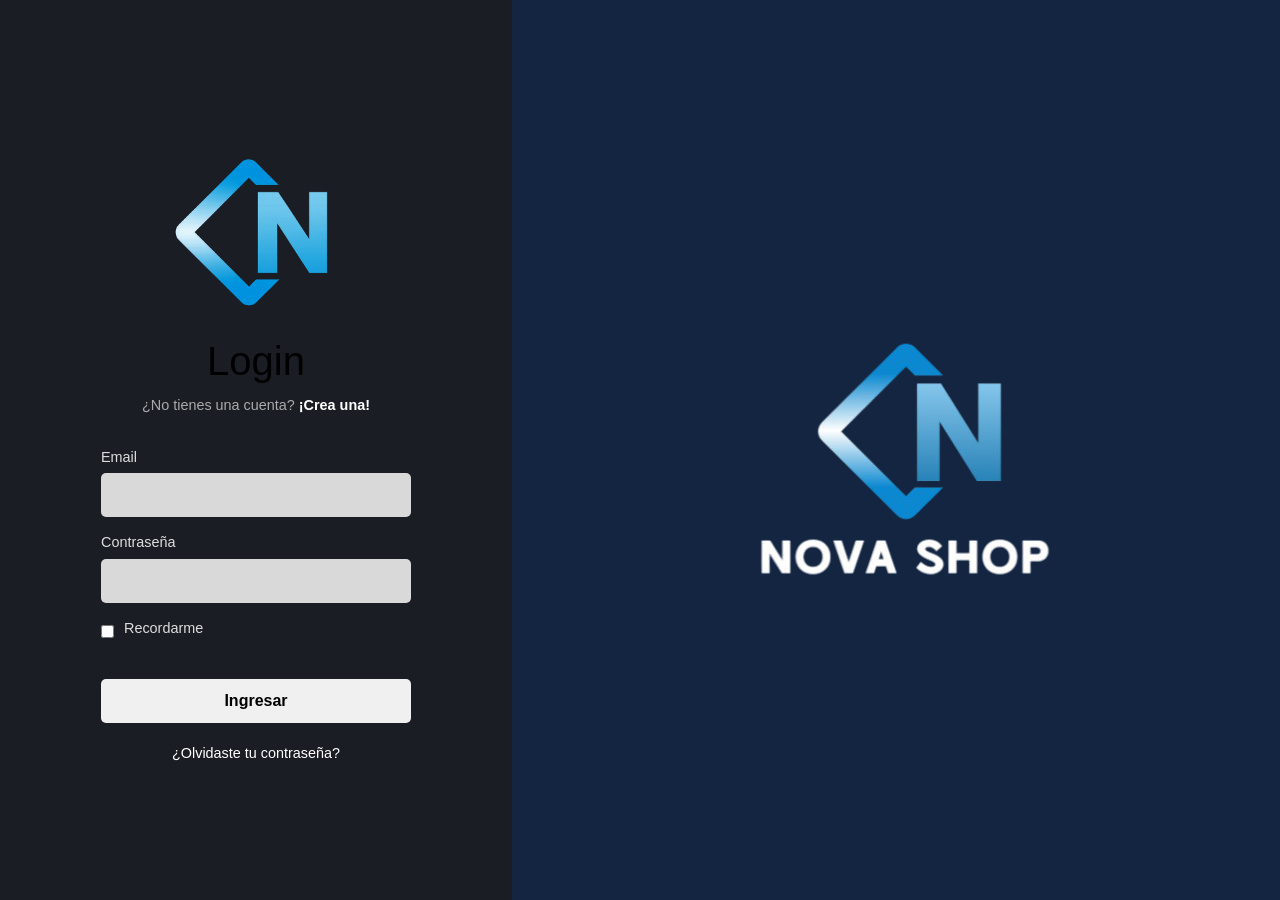
<file: index.html>
<!DOCTYPE html>
<html lang="es">

<head>
  <meta http-equiv="Content-Type" content="text/html; charset=UTF-8">
  <meta name="viewport" content="width=device-width, initial-scale=1, shrink-to-fit=no">
  <title>eMercado - Todo lo que busques está aquí</title>

  <link href="https://fonts.googleapis.com/css?family=Raleway:300,300i,400,400i,700,700i,900,900i" rel="stylesheet">
  <link href="https://cdnjs.cloudflare.com/ajax/libs/font-awesome/6.5.0/css/all.min.css" rel="stylesheet">
  <link href="css/font-awesome.min.css" rel="stylesheet" />
  <link href="css/bootstrap.min.css" rel="stylesheet">
  <link href="css/styles.css" rel="stylesheet">
</head>

<body>
  <nav class="navbar navbar-expand-lg navbar-dark bg-dark p-1">
    <div class="container">
      <button class="navbar-toggler" type="button" data-bs-toggle="collapse" data-bs-target="#navbarNav"
        aria-controls="navbarNav" aria-expanded="false" aria-label="Toggle navigation">
        <span class="navbar-toggler-icon"></span>
      </button>
      <div class="collapse navbar-collapse" id="navbarNav">
        <ul class="navbar-nav w-100 justify-content-between">
          <li class="nav-item">
            <a class="nav-link active" href="index.html">Inicio</a>
          </li>
          <li class="nav-item">
            <a class="nav-link" href="categories.html">Categorías</a>
          </li>
          <li class="nav-item">
            <a class="nav-link" href="sell.html">Vender</a>
          </li>
          <li class="nav-item dropdown">
          </li>
        </ul>
      </div>
    </div>
  </nav>
  <main>
    <div class="jumbotron text-center"></div>
    <div class="album py-5">
      <div class="container">
        <div class="row">
          <div class="col-md-4">
            <div class="card mb-4 shadow-sm custom-card cursor-active" id="autos">
              <img class="bd-placeholder-img card-img-top" src="img/cars_index.jpg"
                alt="Imgagen representativa de la categoría 'Autos'">
              <h3 class="m-3">Autos</h3>
              <div class="card-body">
                <p class="card-text">Los mejores precios en autos 0 kilómetro, de alta y media gama.</p>
              </div>
            </div>
          </div>
          <div class="col-md-4">
            <div class="card mb-4 shadow-sm custom-card cursor-active" id="juguetes">
              <img class="bd-placeholder-img card-img-top" src="img/toys_index.jpg"
                alt="Imgagen representativa de la categoría 'Juguetes'">
              <h3 class="m-3">Juguetes</h3>
              <div class="card-body">
                <p class="card-text">Encuentra aquí los mejores precios para niños/as de cualquier edad.</p>
              </div>
            </div>
          </div>
          <div class="col-md-4">
            <div class="card mb-4 shadow-sm custom-card cursor-active" id="muebles">
              <img class="bd-placeholder-img card-img-top" src="img/furniture_index.jpg"
                alt="Imgagen representativa de la categoría 'Muebles'">
              <h3 class="m-3">Muebles</h3>
              <div class="card-body">
                <p class="card-text">Muebles antiguos, nuevos y para ser armados por uno mismo.</p>
              </div>
            </div>
          </div>
        </div>
        <div class="row">
          <a class="btn btn-light btn-lg btn-block" href="categories.html">Y mucho más!</a>
        </div>
      </div>
    </div>
  </main>
  <footer class="text-muted">
    <div class="container">
      <p class="float-end">
        <a href="#">Volver arriba</a>
      </p>
      <p>Este sitio forma parte de <a href="https://jovenesaprogramar.edu.uy/" target="_blank">Jovenes a Programar</a>
      </p>
    </div>
  </footer>
  <script src="js/bootstrap.bundle.min.js"></script>
  <script src="js/index.js"></script>
  <script src="js/init.js"></script>
</body>

</html>
</file>
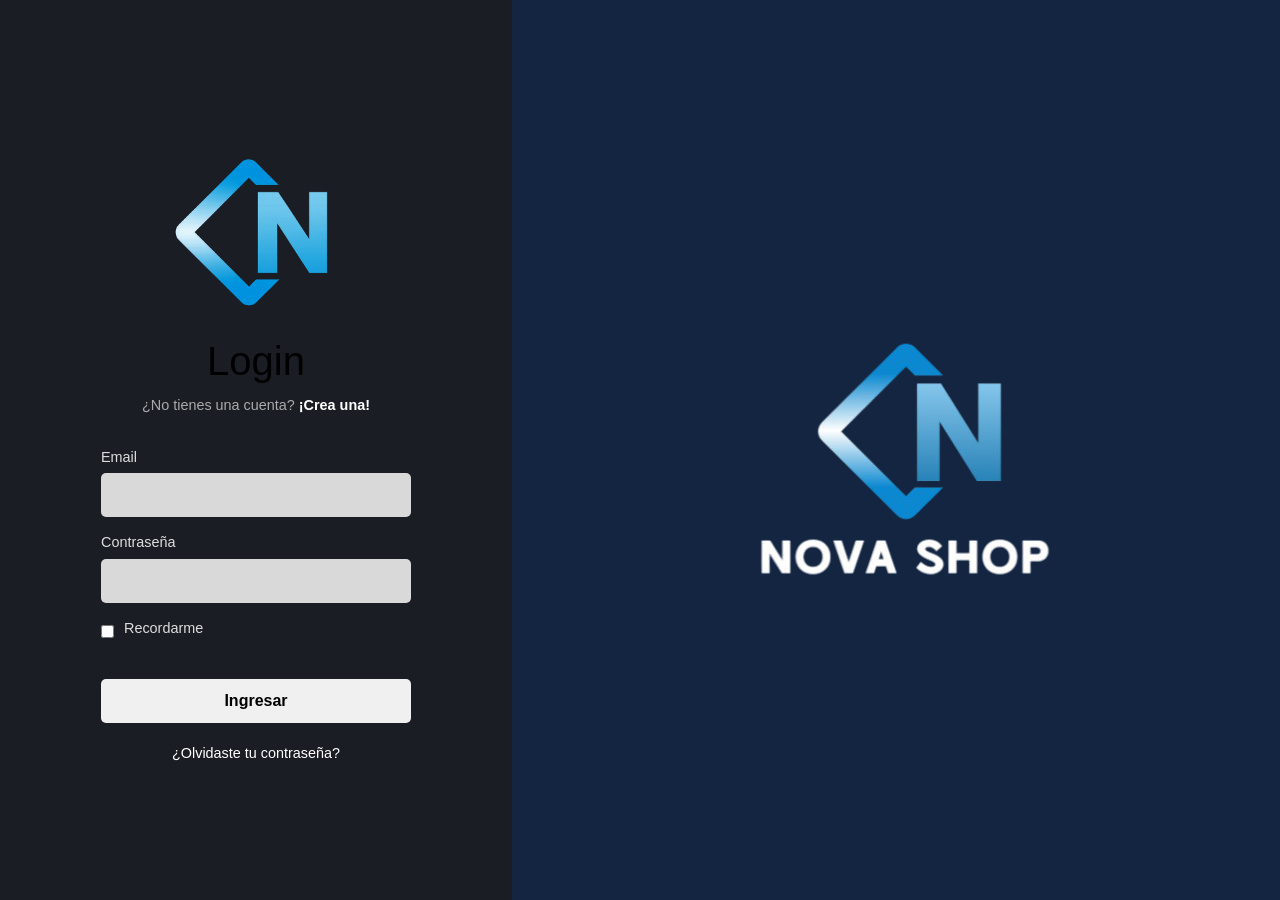
<file: cart.html>
<!DOCTYPE html>
<html lang="es">

<head>
  <meta http-equiv="Content-Type" content="text/html; charset=UTF-8" />
  <meta name="viewport" content="width=device-width, initial-scale=1, shrink-to-fit=no" />
  <title>eMercado - Todo lo que busques está aquí</title>
  <link href="https://fonts.googleapis.com/css?family=Raleway:300,300i,400,400i,700,700i,900,900i" rel="stylesheet" />
  <link href="css/bootstrap.min.css" rel="stylesheet" />
  <link href="https://cdnjs.cloudflare.com/ajax/libs/font-awesome/6.5.0/css/all.min.css" rel="stylesheet">
  <link href="css/font-awesome.min.css" rel="stylesheet" />
  <link href="css/styles.css" rel="stylesheet" />
</head>

<body>
  <nav class="navbar navbar-expand-lg navbar-dark bg-dark p-1">
    <div class="container">
      <button class="navbar-toggler" type="button" data-bs-toggle="collapse" data-bs-target="#navbarNav"
        aria-controls="navbarNav" aria-expanded="false" aria-label="Toggle navigation">
        <span class="navbar-toggler-icon"></span>
      </button>
      <div class="collapse navbar-collapse" id="navbarNav">
        <ul class="navbar-nav w-100 justify-content-between">
          <li class="nav-item">
            <a class="nav-link" href="index.html">Inicio</a>
          </li>
          <li class="nav-item">
            <a class="nav-link" href="categories.html">Categorías</a>
          </li>
          <li class="nav-item">
            <a class="nav-link" href="sell.html">Vender</a>
          </li>
          <li class="nav-item"></li>
        </ul>
      </div>
    </div>
  </nav>
  <main class="cart-wrapper">
    <div class="shopping-cart">

      <div class="section-title">
        <nav class="checkout-steps" aria-label="Proceso de compra">
          <button type="button" class="step-item step-active" data-step="carrito" aria-current="step">
            <span class="step-label">Carrito</span>
          </button>
          <button type="button" class="step-item step-locked" data-step="envio" aria-disabled="true">
            <span class="step-label">Tipo de Envío</span>
          </button>
          <button type="button" class="step-item step-locked" data-step="direccion" aria-disabled="true">
            <span class="step-label">Dirección de Envío</span>
          </button>
          <button type="button" class="step-item step-locked" data-step="pago" aria-disabled="true">
            <span class="step-label">Forma de Pago</span>
          </button>
          <button type="button" class="step-item step-locked" data-step="resumen" aria-disabled="true">
            <span class="step-label">Resúmen</span>
          </button>
        </nav>
      </div>

      <div class="checkout-content">

        <!-- Paso 1: Carrito -->
        <div class="step-content" data-step="carrito">
          <div class="cart-header">
            <div class="col-producto">Producto</div>
            <div class="col-precio">Precio</div>
            <div class="col-cantidad">Cantidad</div>
            <div class="col-subtotal">Sub total</div>
            <div class="col-accion"></div>
          </div>

          <section class="cart-items">
            <!-- Acá se van agregando los items dinámicamente -->
          </section>
        </div>

        <!-- Paso 2: Tipo de Envío -->
        <div class="step-content" data-step="envio" style="display:none;">
          <h3>Selecciona el tipo de envío que prefieras</h3>
          <h5>El costo se calcula en base al subtotal del carrito</h5>
          <div class="shipping-options">
            <div class="shipping-card activo" id="standard">
              <h4>Standard</h4>
              <p>Económico, ideal si no tenés apuro</p>
              <p>12 a 15 días (5%)</p>
            </div>
            <div class="shipping-card" id="express">
              <h4>Express</h4>
              <p>Entrega más rápida y seguimiento online</p>
              <p>5 a 8 días (7%)</p>
            </div>
            <div class="shipping-card" id="premium">
              <h4>Premium</h4>
              <p>Prioridad máxima y embalaje reforzado</p>
              <p>2 a 5 días (15%)</p>
            </div>
          </div>
        </div>

        <!-- Paso 3: Dirección de Envío -->
        <div class="step-content" data-step="direccion" style="display:none;">
          <h3>Ingrese su dirección de envío</h3>
          <form class="shipping-form" id="shipping-form">
            <div class="mb-2">
              <label>Departamento</label>
              <!-- Acá ponemos new password porque autocomplete off no funciona bien en Google Chrome -->
              <input type="text" class="form-control" id="departamento" required autocomplete="new-password">
            </div>
            <div class="mb-2">
              <label>Localidad</label>
              <input type="text" class="form-control" id="localidad" required autocomplete="new-password">
            </div>
            <div class="mb-2">
              <label>Calle</label>
              <input type="text" class="form-control" id="calle" required autocomplete="new-password">
            </div>
            <div class="mb-2">
              <label>Número</label>
              <input type="text" class="form-control" id="numero" required autocomplete="new-password">
            </div>
            <div class="mb-2">
              <label>Esquina</label>
              <input type="text" class="form-control" id="esquina" required autocomplete="new-password">
            </div>
          </form>
        </div>

        <!-- Paso 4: Forma de Pago -->
        <div class="step-content" data-step="pago" style="display:none;">
          <h3>Seleccione su forma de pago</h3>
          <div class="payment-options">
            <button class="btn btn-outline-primary" id="credito"><i class="fa-solid fa-credit-card"></i>Tarjeta de Crédito</button>
            <button class="btn btn-outline-primary" id="debito"><i class="fa-solid fa-credit-card"></i>Tarjeta de Débito</button>
            <button class="btn btn-outline-primary activo" id="efectivo"><i class="fa-solid fa-money-bill-wave"></i>Efectivo</button>
            <button class="btn btn-outline-primary" id="transferencia"><i class="fa-solid fa-building-columns"></i>Transferencia Bancaria</button>
          </div>
        </div>

        <!-- Paso 5: Resúmen -->
        <div class="step-content" data-step="resumen" style="display:none;">
          <h3>Resúmen de Compra</h3>
          <ul>
            <li><b>Total productos: </b><span id="total-productos"></span></li>
            <li><b>Tipo de envío: </b><span id="tipo-envio"></span></li>
            <li><b>Costo de envío: </b><span id="costo-envio"></span></li>
            <li><b>Dirección de envío: </b><span id="direccion-envio"></span></li>
            <li><b>Fecha estimada de llegada: </b><span id="fecha-estimada"></span></li>
            <li><b>Forma de pago: </b><span id="forma-pago"></span></li>
            <li><b>Total a pagar: </b><span id="total"></span></li>
            
          </ul>
        </div>

      </div>

      <div class="cart-footer">
        <button class="btn btn-primary btn-continue" id="continuar-comprando">
          <i class="fa-solid fa-arrow-left"></i> Continuar comprando
        </button>
        <div class="total-info">
          <span id="total"></span>
          <button class="btn btn-success btn-pagar" form="shipping-form" type="submit">
            Siguiente <i class="fa-solid fa-arrow-right"></i>
          </button>
        </div>
      </div>

    </div>
  </main>


  <footer class="text-muted">
    <div class="container">
      <p class="float-end">
        <a href="#">Volver arriba</a>
      </p>
      <p>
        Este sitio forma parte de
        <a href="https://jovenesaprogramar.edu.uy/" target="_blank">Jovenes a Programar</a>
      </p>
    </div>
  </footer>
  <div id="spinner-wrapper">
    <div class="lds-ring">
      <div></div>
      <div></div>
      <div></div>
      <div></div>
    </div>
  </div>
  <script src="js/bootstrap.bundle.min.js"></script>
  <script src="js/init.js"></script>
  <script src="js/cart.js"></script>
</body>

</html>
</file>
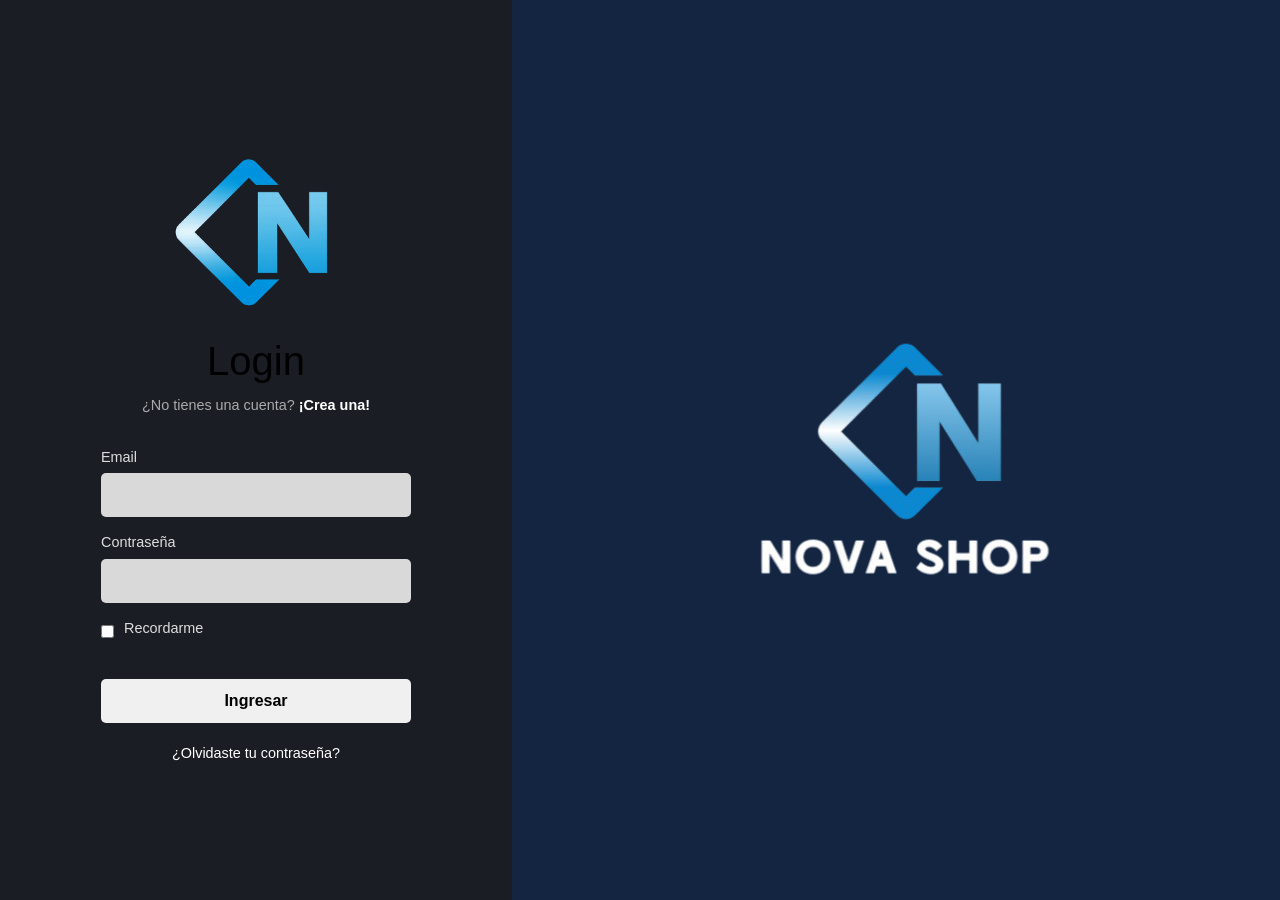
<file: categories.html>
<!DOCTYPE html>
<html lang="es">

<head>
  <meta http-equiv="Content-Type" content="text/html; charset=UTF-8">
  <meta name="viewport" content="width=device-width, initial-scale=1, shrink-to-fit=no">
  <title>eMercado - Todo lo que busques está aquí</title>

  <link href="https://fonts.googleapis.com/css?family=Raleway:300,300i,400,400i,700,700i,900,900i" rel="stylesheet">
  <link href="https://cdnjs.cloudflare.com/ajax/libs/font-awesome/6.5.0/css/all.min.css" rel="stylesheet">
  <link href="css/font-awesome.min.css" rel="stylesheet" />
  <link href="css/bootstrap.min.css" rel="stylesheet">
  <link href="css/styles.css" rel="stylesheet">
</head>

<body>
  <nav class="navbar navbar-expand-lg navbar-dark bg-dark p-1">
    <div class="container">
      <button class="navbar-toggler" type="button" data-bs-toggle="collapse" data-bs-target="#navbarNav"
        aria-controls="navbarNav" aria-expanded="false" aria-label="Toggle navigation">
        <span class="navbar-toggler-icon"></span>
      </button>
      <div class="collapse navbar-collapse" id="navbarNav">
        <ul class="navbar-nav w-100 justify-content-between">
          <li class="nav-item">
            <a class="nav-link" href="index.html">Inicio</a>
          </li>
          <li class="nav-item">
            <a class="nav-link active" href="categories.html">Categorías</a>
          </li>
          <li class="nav-item">
            <a class="nav-link" href="sell.html">Vender</a>
          </li>
          <li class="nav-item">
          </li>
        </ul>
      </div>
    </div>
  </nav>
  <main class="pb-5">
    <div class="text-center p-4">
      <h2>Categorías</h2>
      <p class="lead">Verás aquí todas las categorías del sitio.</p>
    </div>
    <div class="container">
      <div class="row">
        <div class="col text-end">
          <div class="btn-group btn-group-toggle mb-4" data-bs-toggle="buttons">
            <input type="radio" class="btn-check" name="options" id="sortAsc">
            <label class="btn btn-light" for="sortAsc">A-Z</label>
            <input type="radio" class="btn-check" name="options" id="sortDesc">
            <label class="btn btn-light" for="sortDesc">Z-A</label>
            <input type="radio" class="btn-check" name="options" id="sortByCount" checked>
            <label class="btn btn-light" for="sortByCount"><i class="fas fa-sort-amount-down mr-1"></i></label>
          </div>
        </div>
      </div>
      <div class="row">
        <div class="col-lg-6 offset-lg-6 col-md-12 mb-1 container">
          <div class="row container p-0 m-0">
            <div class="col">
              <p class="font-weight-normal text-end my-2">Cant.</p>
            </div>
            <div class="col">
              <input class="form-control" type="number" placeholder="min." id="rangeFilterCountMin">
            </div>
            <div class="col">
              <input class="form-control" type="number" placeholder="máx." id="rangeFilterCountMax">
            </div>
            <div class="col-3 p-0">
              <div class="btn-group" role="group">
                <button class="btn btn-light btn-block" id="rangeFilterCount">Filtrar</button>
                <button class="btn btn-link btn-sm" id="clearRangeFilter">Limpiar</button>
              </div>
            </div>
          </div>
        </div>
      </div>
      <div class="row">
        <div class="list-group" id="cat-list-container">
        </div>
      </div>
    </div>
  </main>
  <footer class="text-muted">
    <div class="container">
      <p class="float-end">
        <a href="#">Volver arriba</a>
      </p>
      <p>Este sitio forma parte de <a href="https://jovenesaprogramar.edu.uy/" target="_blank">Jovenes a Programar</a></p>
    </div>
  </footer>
  <div id="spinner-wrapper">
    <div class="lds-ring">
      <div></div>
      <div></div>
      <div></div>
      <div></div>
    </div>
  </div>
  <script src="js/bootstrap.bundle.min.js"></script>
  <script src="js/init.js"></script>
  <script src="js/categories.js"></script>
</body>

</html>
</file>
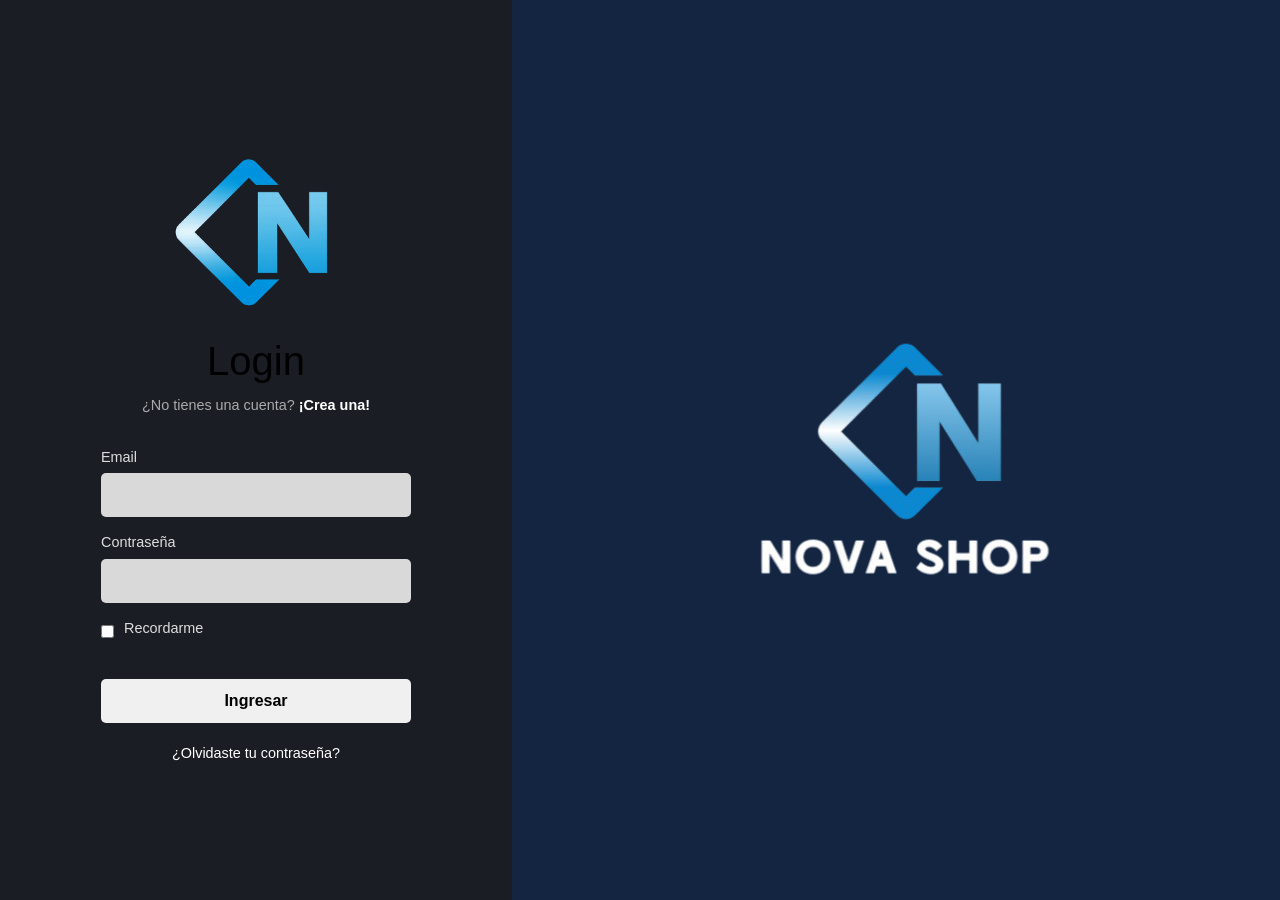
<file: login.html>
<!DOCTYPE html>
<html lang="es">

<head>
  <meta http-equiv="Content-Type" content="text/html; charset=UTF-8">
  <meta name="viewport" content="width=device-width, initial-scale=1, shrink-to-fit=no">
  <title>eMercado - Todo lo que busques está aquí</title>

  <link href="https://fonts.googleapis.com/css?family=Raleway:300,300i,400,400i,700,700i,900,900i" rel="stylesheet">
  <link href="css/bootstrap.min.css" rel="stylesheet">
  <link href="css/styles.css" rel="stylesheet">
  <style>
    body {
      background-color: rgb(248, 249, 250);
    }
  </style>
</head>

<body>
  <main>
    <section id="login">
      <div class="login-container">
        <div class="login-panel left-panel">
          <div class="logo-small">
            <img src="img/logo.png" alt="logo" width="200px">
            
          </div>

          <div class="form-content">
            <h1>Login</h1>
            <p class="account-prompt">¿No tienes una cuenta? <a href="#" class="create-account-link">¡Crea una!</a></p>

            <form>
              <div class="form-group">
                <label for="email">Email</label>
                <input type="email" id="email" name="email" required>
              </div>

              <div class="form-group">
                <label for="password">Contraseña</label>
                <input type="password" id="password" name="password" required>
              </div>

              <div class="form-group checkbox-group">
                <input type="checkbox" id="remember-me" name="remember-me">
                <label for="remember-me">Recordarme</label>
              </div>

              <button type="submit" class="login-button">Ingresar</button>

              <a href="#" class="forgot-password">¿Olvidaste tu contraseña?</a>
            </form>
          </div>
        </div>
        <div class="login-panel right-panel">
          <div class="logo-large">
            <img src="img/logo-blanco.png" alt="">
          </div>
        </div>
    </section>


  </main>
  <script src="js/login.js"></script>
</body>

</html>
</file>
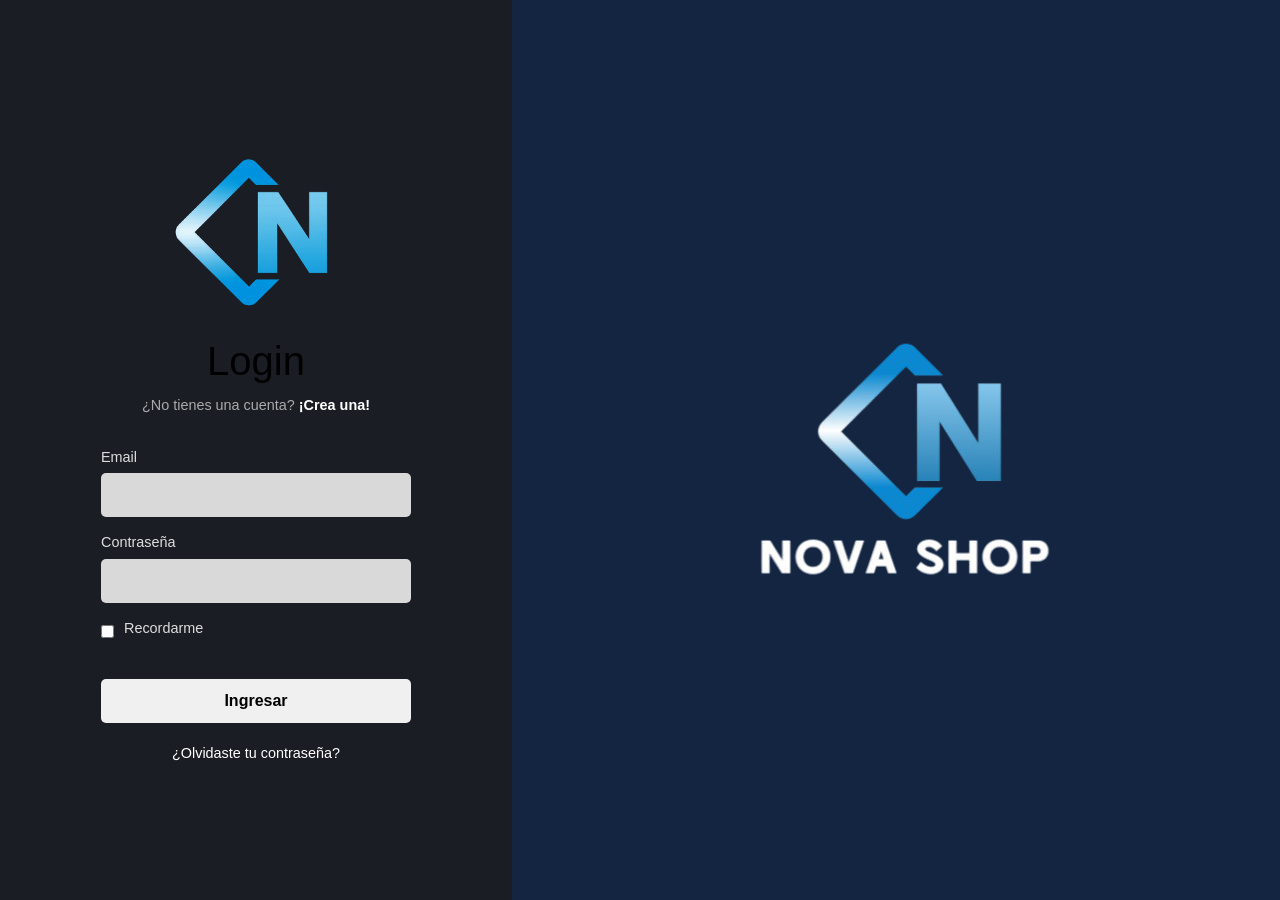
<file: my-profile.html>
<!DOCTYPE html>
<html lang="es">

<head>
  <meta http-equiv="Content-Type" content="text/html; charset=UTF-8">
  <meta name="viewport" content="width=device-width, initial-scale=1, shrink-to-fit=no">
  <title>eMercado - Todo lo que busques está aquí</title>
  <link href="https://fonts.googleapis.com/css?family=Raleway:300,300i,400,400i,700,700i,900,900i" rel="stylesheet">
  <link href="https://cdnjs.cloudflare.com/ajax/libs/font-awesome/6.5.0/css/all.min.css" rel="stylesheet">
  <link href="css/font-awesome.min.css" rel="stylesheet" />
  <link href="css/bootstrap.min.css" rel="stylesheet">
  <link href="css/styles.css" rel="stylesheet">
  <style>
    .bd-placeholder-img {
      font-size: 1.125rem;
      text-anchor: middle;
      -webkit-user-select: none;
      -moz-user-select: none;
      -ms-user-select: none;
      user-select: none;
    }

    @media (min-width: 768px) {
      .bd-placeholder-img-lg {
        font-size: 3.5rem;
      }
    }
  </style>
</head>

<body>
  <nav class="navbar navbar-expand-lg navbar-dark bg-dark p-1">
    <div class="container">
      <button class="navbar-toggler" type="button" data-bs-toggle="collapse" data-bs-target="#navbarNav"
        aria-controls="navbarNav" aria-expanded="false" aria-label="Toggle navigation">
        <span class="navbar-toggler-icon"></span>
      </button>
      <div class="collapse navbar-collapse" id="navbarNav">
        <ul class="navbar-nav w-100 justify-content-between">
          <li class="nav-item">
            <a class="nav-link" href="index.html">Inicio</a>
          </li>
          <li class="nav-item">
            <a class="nav-link" href="categories.html">Categorías</a>
          </li>
          <li class="nav-item">
            <a class="nav-link" href="sell.html">Vender</a>
          </li>
          <li class="nav-item">
          </li>
        </ul>
      </div>
    </div>
  </nav>
  <main>
    <div class="personal-data-form">
        <h1 class="titulo">DATOS PERSONALES</h1>

        <div class="photo-section">
            <div class="photo-placeholder" id="placeholder-foto">
            </div>
            <section>
              <label for="foto" id="lbl-input-foto">Agregar/Cambiar foto</label>
              <input type="file" id="foto" required>
            </section>
        </div>

        <form class="form-fields" autocomplete="off">
            <div class="campo-texto">
                <label for="nombre">Nombre</label>
                <input type="text" id="nombre" class="input-linea" autocomplete="no" required>
            </div>
            
            <div class="campo-texto">
                <label for="apellido">Apellido</label>
                <input type="text" id="apellido" class="input-linea" autocomplete="no" required>
            </div>

            <div class="campo-texto">
                <label for="email">Email</label>
                <input type="email" id="email" class="input-linea" autocomplete="no" required>
            </div>

            <div class="campo-texto">
                <label for="telefono">Teléfono de contacto</label>
                <input type="tel" id="telefono" class="input-linea" autocomplete="no" required>
            </div>
        </form>

        <button class="actualizar-button">Click para actualizar información</button>
    </div>

  </main>
  <footer class="text-muted">
    <div class="container">
      <p class="float-end">
        <a href="#">Volver arriba</a>
      </p>
      <p>Este sitio forma parte de <a href="https://jovenesaprogramar.edu.uy/" target="_blank">Jovenes a Programar</a></p>
    </div>
  </footer>
  <script src="js/bootstrap.bundle.min.js"></script>
  <script src="js/init.js"></script>
  <script src="js/my-profile.js"></script>
</body>

</html>
</file>
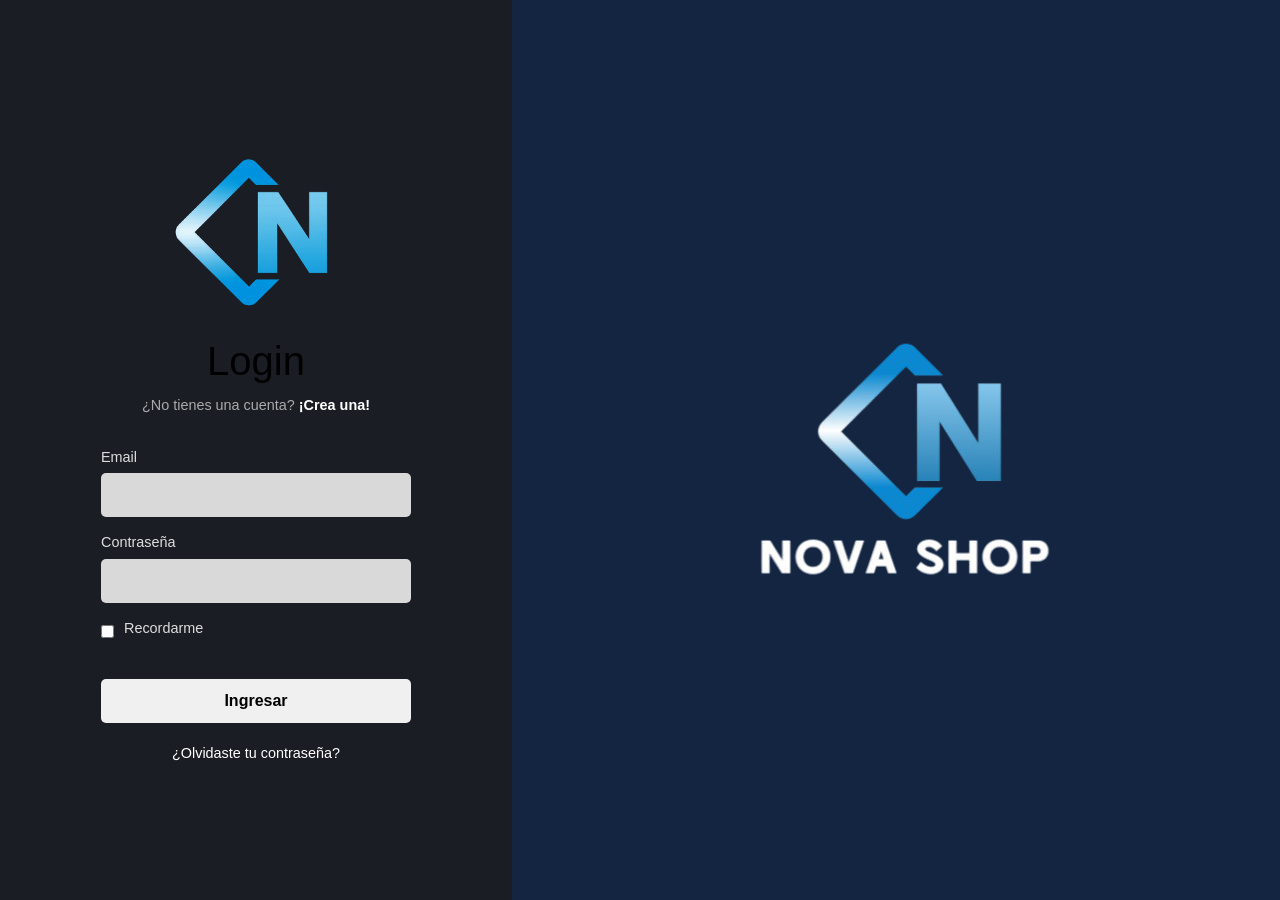
<file: product-info.html>
<!DOCTYPE html>
<html lang="es">
  <head>
    <meta http-equiv="Content-Type" content="text/html; charset=UTF-8" />
    <meta
      name="viewport"
      content="width=device-width, initial-scale=1, shrink-to-fit=no"
    />
    <title>eMercado - Todo lo que busques está aquí</title>

    <link
      href="https://fonts.googleapis.com/css?family=Raleway:300,300i,400,400i,700,700i,900,900i"
      rel="stylesheet"
    />
    <link href="https://cdnjs.cloudflare.com/ajax/libs/font-awesome/6.5.0/css/all.min.css" rel="stylesheet">
    <link href="css/font-awesome.min.css" rel="stylesheet" />
    <link href="css/bootstrap.min.css" rel="stylesheet" />
    <link href="css/styles.css" rel="stylesheet" />
  </head>

  <body>
    <nav class="navbar navbar-expand-lg navbar-dark bg-dark p-1">
      <div class="container">
        <button
          class="navbar-toggler"
          type="button"
          data-bs-toggle="collapse"
          data-bs-target="#navbarNav"
          aria-controls="navbarNav"
          aria-expanded="false"
          aria-label="Toggle navigation"
        >
          <span class="navbar-toggler-icon"></span>
        </button>
        <div class="collapse navbar-collapse" id="navbarNav">
          <ul class="navbar-nav w-100 justify-content-between">
            <li class="nav-item">
              <a class="nav-link" href="index.html">Inicio</a>
            </li>
            <li class="nav-item">
              <a class="nav-link" href="categories.html">Categorías</a>
            </li>
            <li class="nav-item">
              <a class="nav-link" href="sell.html">Vender</a>
            </li>
            <li class="nav-item"></li>
          </ul>
        </div>
      </div>
    </nav>
    <main>
      <section class="product-container">
        <section class="images">
          <aside>
            <ul id="side-images"></ul>
          </aside>

          <section class="main-image-wrapper">
            <img id="main-image"></img>
            <div class="zoom">🔍</div>
            <div class="arrows">
              <span>&lt;</span>
              <span>&gt;</span>
            </div>
          </section>
        </section>
      

        <section class="details">
          <h2 id="product-name"></h2>
          <h3 id="product-category"></h3>
          <p class="description" id="product-description"></p>
          <p class="price" id="product-cost"></p>
          <button class="add-cart">Agregar al carrito ➕</button>
          <p class="sold" id="product-sold-count"></p>
        </section>
      </section>

      <section class="comments-container"><h3>Comentarios</h3></section>

      <div class="container mt-5">
        <div id="nueva-calificacion" class="p-4 border rounded bg-white shadow-sm">
            <h3 class="mb-3">Deja tu calificación</h3>

            <form id="form-calificacion">
                <!-- Campo para el comentario -->
                <div class="mb-3">
                    <label for="comentario" class="form-label">Tu comentario</label>
                    <textarea id="comentario" name="comentario" class="form-control" rows="3"
                        placeholder="Escribe aquí tu opinión..." required></textarea>
                </div>

                <!-- Calificación con estrellas -->
                <div class="rating">
                  <i class="fas fa-star star"></i>
                  <i class="fas fa-star star"></i>
                  <i class="fas fa-star star"></i>
                  <i class="fas fa-star star"></i>
                  <i class="fas fa-star star"></i>
                </div>

                <button type="submit" class="btn btn-primary">Enviar</button>
            </form>
        </div>
      </div>
      
      <div class="productos-relacionados-container">
        <h3>Productos Relacionados</h2>   
        <div class="grid-productos"></div>
    </div>

      
    </main>

    <footer class="text-muted">
      <div class="container">
        <p class="float-end">
          <a href="#">Volver arriba</a>
        </p>
        <p>
          Este sitio forma parte de
          <a href="https://jovenesaprogramar.edu.uy/" target="_blank"
            >Jovenes a Programar</a
          >
        </p>
      </div>
    </footer>
    <div id="spinner-wrapper">
      <div class="lds-ring">
        <div></div>
        <div></div>
        <div></div>
        <div></div>
      </div>
    </div>
    <script src="js/bootstrap.bundle.min.js"></script>
    <script src="js/init.js"></script>
    <script src="js/product-info.js"></script>
  </body>
</html>
</file>
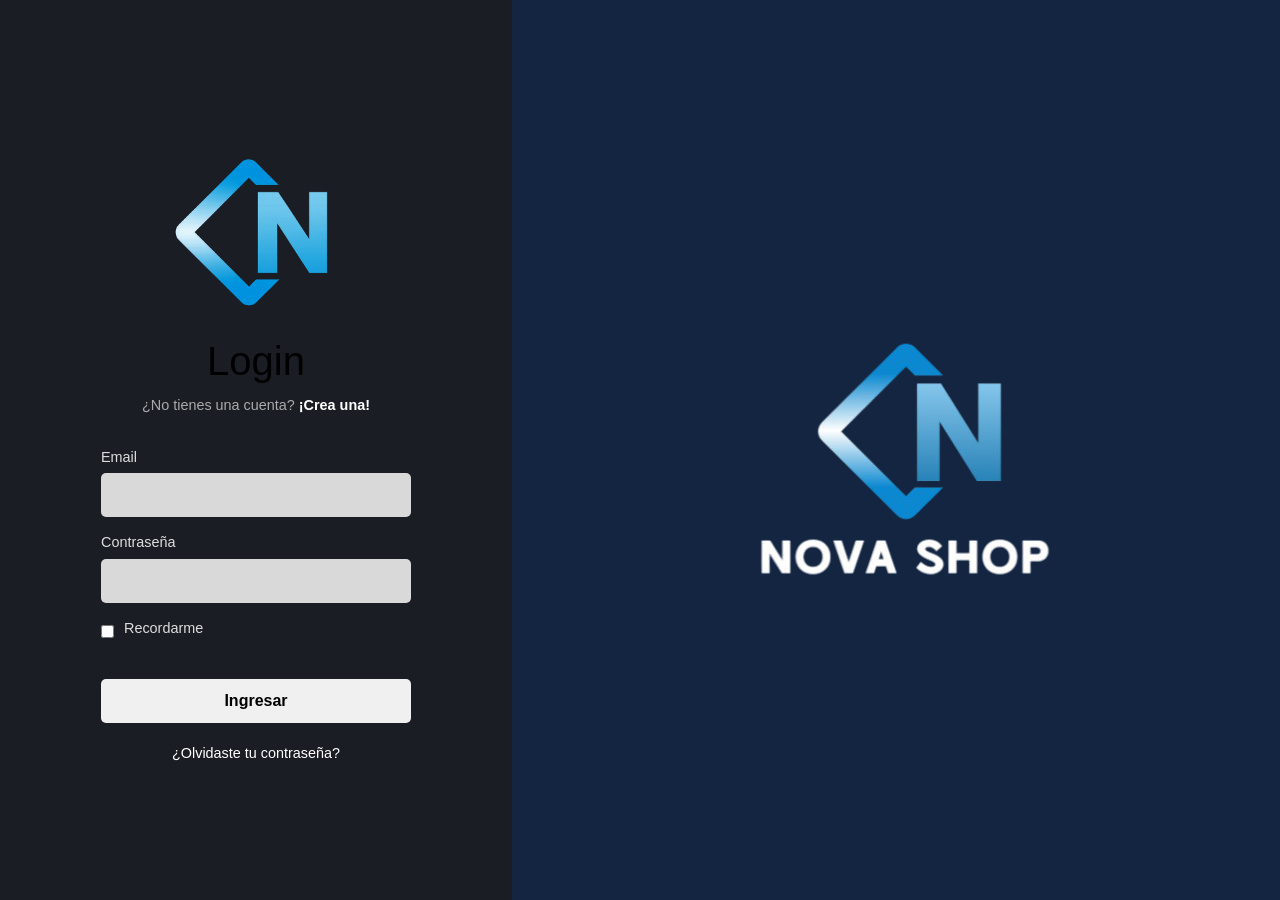
<file: products.html>
<!DOCTYPE html>
<html lang="es">

<head>
  <meta http-equiv="Content-Type" content="text/html; charset=UTF-8">
  <meta name="viewport" content="width=device-width, initial-scale=1, shrink-to-fit=no">
  <title>eMercado - Todo lo que busques está aquí</title>

  <link href="https://fonts.googleapis.com/css?family=Raleway:300,300i,400,400i,700,700i,900,900i" rel="stylesheet">
  <link href="https://cdnjs.cloudflare.com/ajax/libs/font-awesome/6.5.0/css/all.min.css" rel="stylesheet">
  <link href="css/font-awesome.min.css" rel="stylesheet" />
  <link href="css/bootstrap.min.css" rel="stylesheet">
  <link href="css/styles.css" rel="stylesheet">
  <link rel="stylesheet" href="https://cdnjs.cloudflare.com/ajax/libs/font-awesome/6.0.0-beta3/css/all.min.css">
</head>

<body>
  <nav class="navbar navbar-expand-lg navbar-dark bg-dark p-1">
    <div class="container">
      <button class="navbar-toggler" type="button" data-bs-toggle="collapse" data-bs-target="#navbarNav"
        aria-controls="navbarNav" aria-expanded="false" aria-label="Toggle navigation">
        <span class="navbar-toggler-icon"></span>
      </button>
      <div class="collapse navbar-collapse" id="navbarNav">
        <ul class="navbar-nav w-100 justify-content-between">
          <li class="nav-item">
            <a class="nav-link" href="index.html">Inicio</a>
          </li>
          <li class="nav-item">
            <a class="nav-link" href="categories.html">Categorías</a>
          </li>
          <li class="nav-item">
            <a class="nav-link" href="sell.html">Vender</a>
          </li>
          <li class="nav-item">
          </li>
        </ul>
      </div>
    </div>
  </nav>
  <main class="pb-5 container">
    <div class="pt-5 row">
      <div class="col text-end">
        <div class="row w-100">
          <div class="col-12 col-md-6 justify-content-center mb-3 mx-auto">
            <div class="input-group mb-3">
              <input type="search" id="searchInput" class="form-control" placeholder="Buscar productos..." autocomplete="off">
              <span class="input-group-text"><i class="fas fa-search"></i></span>
            </div>
          </div>
        </div>
       
        <div class="container my-4 p-0">
          <div class="row">
            <!-- Filtros de precio -->
            <div class="col-md-6">
              <div class="input-group input-group-sm">
                <span class="input-group-text">Mín</span>
                <input type="number" id="rangeFilterCountMin" class="form-control range-filter" placeholder="Precio mín">
                <span class="input-group-text">Máx</span>
                <input type="number" id="rangeFilterCountMax" class="form-control range-filter" placeholder="Precio máx">
                <button class="btn btn-primary btn-sm" id="rangeFilterCount">Filtrar</button>
                <button class="btn btn-secondary btn-sm" id="clearRangeFilter">Limpiar</button>
              </div>
            </div>

            <!-- Controles de orden -->
            <div class="col-md-6 text-end">
              <div class="btn-group btn-group-sm" data-bs-toggle="buttons">
                <input type="radio" class="btn-check" name="sortOptions" id="sortPriceAsc" value="price-asc">
                <label class="btn btn-light btn-sm" for="sortPriceAsc">
                  <i class="fas fa-sort-numeric-up"></i> Precio ↑
                </label>

                <input type="radio" class="btn-check" name="sortOptions" id="sortPriceDesc" value="price-des">
                <label class="btn btn-light btn-sm" for="sortPriceDesc">
                  <i class="fas fa-sort-numeric-down"></i> Precio ↓
                </label>

                <input type="radio" class="btn-check" name="sortOptions" id="sortByRelevance" checked value="rel-des">
                <label class="btn btn-light btn-sm" for="sortByRelevance">
                  <i class="fas fa-fire"></i> Relevancia
                </label>
              </div>
            </div>
          </div>
        </div>

      </div>
    </div>

    <div class="container contenedor">
      <!-- Acá se van agregando dinámicamente los productos -->
    </div>
  </main>
  <footer class="text-muted">
    <div class="container">
      <p class="float-end">
        <a href="#">Volver arriba</a>
      </p>
      <p>Este sitio forma parte de <a href="https://jovenesaprogramar.edu.uy/" target="_blank">Jovenes a Programar</a>
      </p>
    </div>
  </footer>
  <div id="spinner-wrapper">
    <div class="lds-ring">
      <div></div>
      <div></div>
      <div></div>
      <div></div>
    </div>
  </div>
  <script src="js/bootstrap.bundle.min.js"></script>
  <script src="js/init.js"></script>
  <script src="js/products.js"></script>
</body>

</html>
</file>
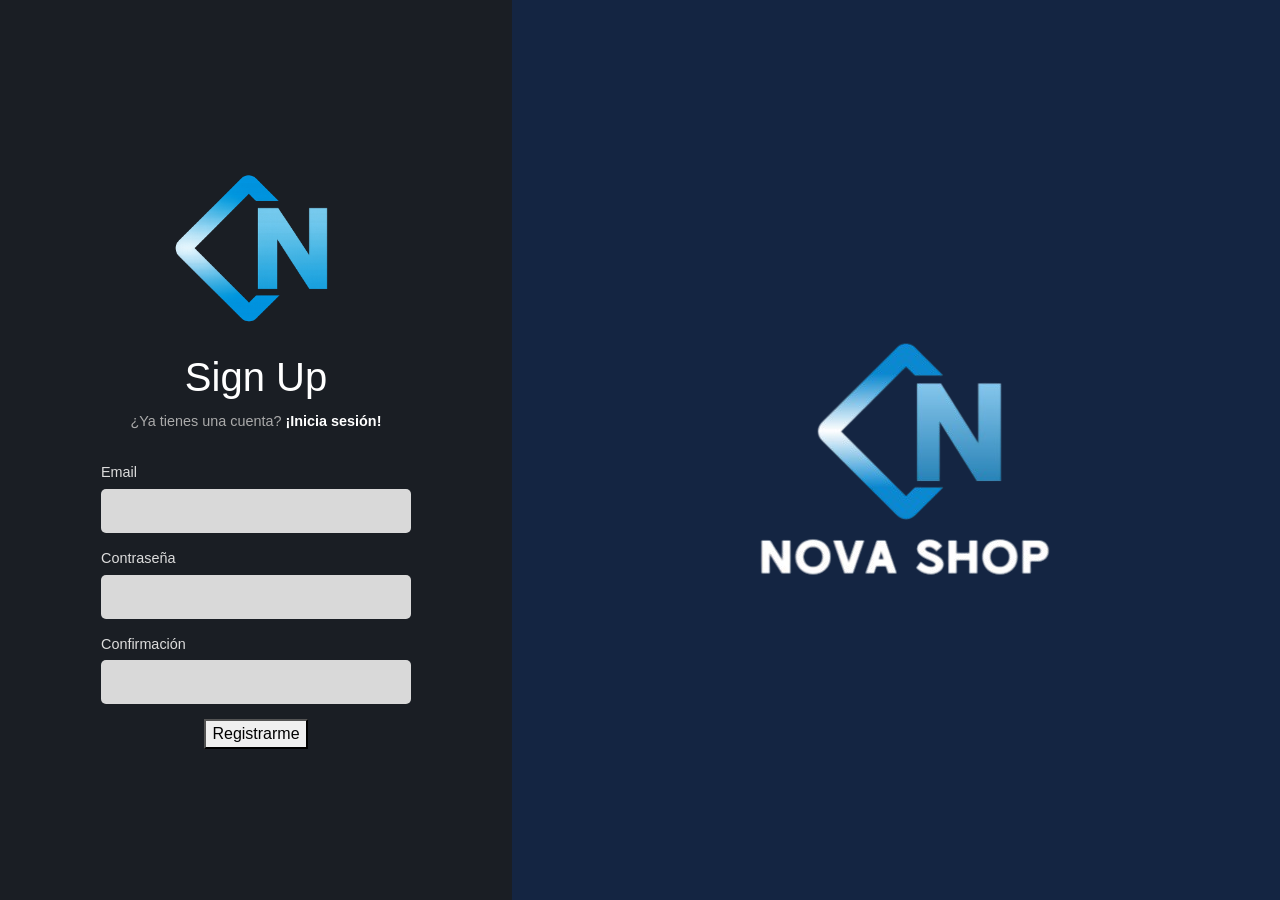
<file: register.html>
<!DOCTYPE html>
<html lang="es">

<head>
  <meta http-equiv="Content-Type" content="text/html; charset=UTF-8">
  <meta name="viewport" content="width=device-width, initial-scale=1, shrink-to-fit=no">
  <title>eMercado - Todo lo que busques está aquí</title>

  <link href="https://fonts.googleapis.com/css?family=Raleway:300,300i,400,400i,700,700i,900,900i" rel="stylesheet">
  <link href="css/bootstrap.min.css" rel="stylesheet">
  <link href="css/styles.css" rel="stylesheet">
  <style>
    body {
      background-color: rgb(248, 249, 250);
    }
  </style>
</head>

<body>
  <main>
    <section id="login">
      <div class="login-container">
        <div class="login-panel left-panel">
          <div class="logo-small">
            <img src="img/logo.png" alt="logo" width="200px">
            
          </div>

          <div class="form-content">
            <h1 id="login-title">Sign Up</h1>
            <p class="account-prompt">¿Ya tienes una cuenta? <a href="/login.html" class="create-account-link">¡Inicia sesión!</a></p>

            <form>
              <div class="form-group">
                <label for="email">Email</label>
                <input type="email" id="email" name="email" required>
              </div>

              <div class="form-group">
                <label for="password">Contraseña</label>
                <input type="password" id="password" name="password" required>
              </div>

              <div class="form-group">
                <label for="password">Confirmación</label>
                <input type="password" id="password2" name="password2" required>
              </div>


              <button type="submit" class="register-button">Registrarme</button>
            </form>
          </div>
        </div>
        <div class="login-panel right-panel">
          <div class="logo-large">
            <img src="img/logo-blanco.png" alt="">
          </div>
        </div>
    </section>


  </main>
  <script src="js/register.js"></script>
</body>

</html>
</file>
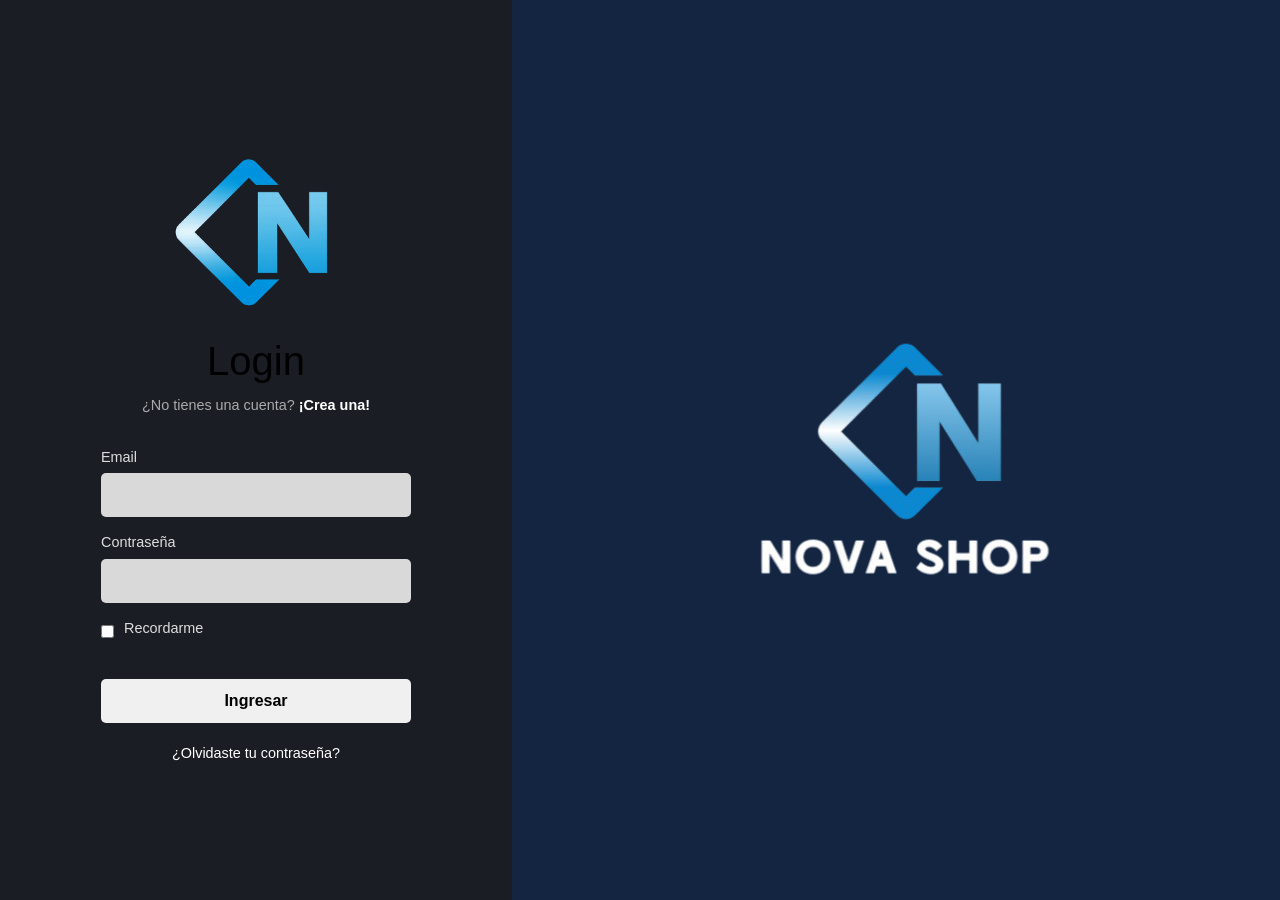
<file: sell.html>
<!DOCTYPE html>
<html lang="es">

<head>
  <meta http-equiv="Content-Type" content="text/html; charset=UTF-8">
  <meta name="viewport" content="width=device-width, initial-scale=1, shrink-to-fit=no">
  <title>eMercado - Todo lo que busques está aquí</title>
  <link href="https://fonts.googleapis.com/css?family=Raleway:300,300i,400,400i,700,700i,900,900i" rel="stylesheet">
  <link href="https://cdnjs.cloudflare.com/ajax/libs/font-awesome/6.5.0/css/all.min.css" rel="stylesheet">
  <link href="css/font-awesome.min.css" rel="stylesheet" />
  <link href="css/bootstrap.min.css" rel="stylesheet">
  <link href="css/dropzone.css" rel="stylesheet">
  <link href="css/styles.css" rel="stylesheet">
</head>

<body>
  <nav class="navbar navbar-expand-lg navbar-dark bg-dark p-1">
    <div class="container">
      <button class="navbar-toggler" type="button" data-bs-toggle="collapse" data-bs-target="#navbarNav"
        aria-controls="navbarNav" aria-expanded="false" aria-label="Toggle navigation">
        <span class="navbar-toggler-icon"></span>
      </button>
      <div class="collapse navbar-collapse" id="navbarNav">
        <ul class="navbar-nav w-100 justify-content-between">
          <li class="nav-item">
            <a class="nav-link" href="index.html">Inicio</a>
          </li>
          <li class="nav-item">
            <a class="nav-link" href="categories.html">Categorías</a>
          </li>
          <li class="nav-item">
            <a class="nav-link active" href="sell.html">Vender</a>
          </li>
          <li class="nav-item">
          </li>
        </ul>
      </div>
    </div>
  </nav>
  <div class="container">
    <div class="text-center p-4">
      <h2>Vender</h2>
      <p class="lead">Ingresa los datos del artículo a vender.</p>
    </div>
    <div class="row justify-content-md-center">
      <div class="col-md-8 order-md-1">
        <h4 class="mb-3">Información del producto</h4>
        <form class="needs-validation" id="sell-info">
          <div class="row">
            <div class="col-md-6 mb-3">
              <label for="productName">Nombre</label>
              <input type="text" class="form-control" id="productName" value="" name="productName">
              <div class="invalid-feedback">
                Ingresa un nombre
              </div>
            </div>
          </div>
          <div class="row">
            <div class="col-md-8 order-md-1">
              <label>Imágenes</label>
              <div class="needsclick dz-clickable" id="file-upload">
                <div class="dz-message needsclick">
                  Arrastra tus fotos aquí<br>
                </div>
              </div>
            </div>
          </div>
          <div class="row">
            <div class="col-md-12 mb-3">
              <label for="productDescription">Descripción</label>
              <textarea name="productDescription" class="form-control" id="productDescription"></textarea>
            </div>
          </div>
          <div class="row">
            <div class="col-md-3 mb-3">
              <label for="productCostInput">Costo</label>
              <input type="number" name="productCostInput" class="form-control" id="productCostInput" placeholder="" required="" value="0"
                min="0">
              <div class="invalid-feedback">
                El costo debe ser mayor que 0.
              </div>
            </div>
            <div class="col-md-4 mb-3">
              <label for="productCurrency">Moneda</label>
              <select name="productCurrency" class="form-select custom-select d-block w-100" id="productCurrency" required>
                <option value="" hidden selected>Seleccionar moneda</option>
                <option>Pesos Uruguayos (UYU)</option>
                <option>Dólares (USD)</option>
              </select>
              <div class="invalid-feedback">
                Ingresa una categoría válida.
              </div>
            </div>
          </div>
          <div class="row">
            <div class="col-md-7 mb-3">
              <label for="productCategory">Categoría</label>
              <select name="productCategory" class="custom-select form-select d-block w-100" id="productCategory">
                <option value="">Elija la categoría...</option>
                <option>Autos</option>
                <option>Juguetes</option>
                <option>Muebles</option>
                <option>Herramientas</option>
                <option>Computadoras</option>
                <option>Vestimenta</option>
              </select>
              <div class="invalid-feedback">
                Por favor ingresa una categoría válida.
              </div>
            </div>
          </div>
          <div class="row">
            <div class="col-md-3 mb-3">
              <label for="productCountInput">Cantidad en stock</label>
              <input type="number" name="productCountInput" class="form-control" id="productCountInput"  required value="1"
                min="0">
              <div class="invalid-feedback">
                La cantidad es requerida.
              </div>
            </div>
          </div>
          <hr class="mb-4">
          <h5 class="mb-3">Tipo de publicación</h5>
          <div class="d-block my-3">
            <div class="custom-control custom-radio">
              <input id="goldradio" name="publicationType" type="radio" class="custom-control-input" checked=""
                required="">
              <label class="custom-control-label" for="goldradio">Gold (13%)</label>
            </div>
            <div class="custom-control custom-radio">
              <input id="premiumradio" name="publicationType" type="radio" class="custom-control-input" required="">
              <label class="custom-control-label" for="premiumradio">Premium (7%)</label>
            </div>
            <div class="custom-control custom-radio">
              <input id="standardradio" name="publicationType" type="radio" class="custom-control-input" required="">
              <label class="custom-control-label" for="standardradio">Estándar (3%)</label>
            </div>
            <div class="row">
              <button type="button" class="m-1 btn btn-link" data-bs-toggle="modal"
                data-bs-target="#contidionsModal">Ver
                condiciones</button>
            </div>
          </div>
          <hr class="mb-4">
          <h4 class="mb-3">Costos</h4>
          <ul class="list-group mb-3">
            <li class="list-group-item d-flex justify-content-between lh-condensed">
              <div>
                <h6 class="my-0">Precio</h6>
                <small class="text-muted">Unitario del producto</small>
              </div>
              <span class="text-muted" id="productCostText">-</span>
            </li>
            <li class="list-group-item d-flex justify-content-between lh-condensed">
              <div>
                <h6 class="my-0">Porcentaje</h6>
                <small class="text-muted">Según el tipo de publicación</small>
              </div>
              <span class="text-muted" id="comissionText">-</span>
            </li>
            <li class="list-group-item d-flex justify-content-between">
              <span>Total ($)</span>
              <strong id="totalCostText">-</strong>
            </li>
          </ul>
          <hr class="mb-4">
          <button class="btn btn-primary btn-lg" type="submit">Vender</button>
        </form>
      </div>
    </div>
  </div>
  <footer class="text-muted">
    <div class="container">
      <p class="float-end">
        <a href="#">Volver arriba</a>
      </p>
      <p>Este sitio forma parte de <a href="https://jovenesaprogramar.edu.uy/" target="_blank">Jovenes a Programar</a></p>
    </div>
  </footer>

  <div class="alert alert-primary-dismissible fade" id="alertResult" role="alert">
    <span id="resultSpan"></span>
  </div>

  <div class="modal fade" tabindex="-1" role="dialog" id="contidionsModal">
    <div class="modal-dialog" role="document">
      <div class="modal-content">
        <div class="modal-header">
          <h5 class="modal-title">Condiciones de publicación</h5>
        </div>
        <div class="modal-body">
          <div class="container">
            <div class="row">
              <h5 class="text-warning">Gold (13%)</h5>
              <p class="muted text-justify">Tu producto se verá de forma promocionada en portada, además de las
                condiciones de Premium y Estándar.</p>
            </div>
            <hr>
            <div class="row">
              <h5 class="text-primary">Premium (7%)</h5>
              <p class="muted text-justify">Se mostrará el producto en los primeros lugares de resultados de búsqueda,
                así cómo cuando se ingrese a la categoría que pertenezca.</p>
            </div>
            <hr>
            <div class="row">
              <h5 class="text-secondary">Estándar (3%)</h5>
              <p class="muted text-justify">El producto se listará en la categoría correspondiente, así como en los
                resultados de búsquedas que coincidan con las palabras claves en el nombre.</p>
            </div>
          </div>
        </div>
        <div class="modal-footer">
          <button type="button" class="btn btn-primary" data-bs-dismiss="modal">Cerrar</button>
        </div>
      </div>
    </div>
  </div>
  <div id="spinner-wrapper">
    <div class="lds-ring">
      <div></div>
      <div></div>
      <div></div>
      <div></div>
    </div>
  </div>
  <script src="js/bootstrap.bundle.min.js"></script>
  <script src="js/dropzone.js"></script>
  <script src="js/init.js"></script>
  <script src="js/sell.js"></script>
</body>

</html>
</file>
<file: css/styles.css>
/* Variables ya definidas */
:root {
  --color-bg: #ffffff;
  --color-text: #000000;
  --color-title: #000000;
  --color-nav-bg: #2e2e2e;
  --color-nav-text: #ffffff;
  --color-card-bg: #ffffff;
  --color-border: #e0e0e0;
  --color-shadow: rgba(0, 0, 0, 0.1);
  --color-btn-bg: rgb(180, 180, 180);
  --color-btn-text: black;
  --color-inputs: rgb(221, 221, 221);
}

.dark-theme {
  --color-bg: #000000;
  --color-text: #ffffff;
  --color-title: #ffffff;
  --color-nav-bg: #111111;
  --color-nav-text: #ffffff;
  --color-card-bg: #1a1e24;
  --color-border: #333333;
  --color-shadow: rgba(255, 255, 255, 0.05);
  --color-btn-bg: #1a1a1a;
  --color-btn-text: #ffffff;
  --color-inputs: #272f3b;
}

.theme-toggle {
  width: 50px;
  height: 26px;
  background-color: black;
  border-radius: 50px;
  cursor: pointer;
  transition: background-color 0.3s ease;
  display: flex;
  align-items: center;
  padding: 3px;
  margin-left: 1rem;
}

.theme-toggle .circle {
  width: 20px;
  height: 20px;
  background-color: white;
  border-radius: 50%;
  transition: transform 0.3s ease;
}

body.dark-theme .theme-toggle {
  background-color: white;
}

body.dark-theme .theme-toggle .circle {
  transform: translateX(24px);
  background-color: black;
}

/* --- Aplicar variables a toda la página --- */
body {
  background-color: var(--color-bg);
  color: var(--color-text);
  font-family: Arial, sans-serif;
  transition: background-color 0.3s ease, color 0.3s ease;
}

/* Navbar */
nav.navbar {
  background-color: var(--color-nav-bg) !important;
}

.navbar .container {
  padding: 10px 0;
}

nav.navbar .nav-link,
nav.navbar .navbar-brand,
nav.navbar .btn {
  color: var(--color-nav-text) !important;
}

/* Cards y secciones */
.card,
.jumbotron .container,
.personal-data-form,
.product-card,
.product-name,
.product-price,
.product-container,
.product-description,
.list-group-item {
  background-color: var(--color-card-bg) !important;
  color: var(--color-text) !important;
  border: 0px !important;
  transition: background-color 0.3s ease, color 0.3s ease;
}

/* Títulos */
h1,
h2,
h3,
h4,
h5,
h6,
.jumbotron-heading,
.titulo {
  color: var(--color-title);
}

/* Botones */
.btn,
.login-button,
.actualizar-button,
.add-cart {
  background-color: var(--color-btn-bg);
  color: var(--color-btn-text) !important;
  border: none;
  transition: background-color 0.3s ease, color 0.3s ease;
}

.btn-check {
  background-color: var(--color-btn-bg);
}

/* Hover botones */
.btn:hover,
.login-button:hover,
.actualizar-button:hover,
.add-cart:hover {
  opacity: 0.85;
}

/* Formularios inputs */
.form-group input,
.input-linea {
  background-color: var(--color-card-bg);
  color: var(--color-text);
  border-color: var(--color-border);
}

#login-title{
  color: white;
}

/* Jumbotron */
.jumbotron {
  color: var(--color-text);
}

/* Alertas */
.alert {
  color: var(--color-text);
  background-color: var(--color-card-bg);
  border: 1px solid var(--color-border);
}

/* Otros elementos */
.product-price,
.sold,
.rating-stars,
.star {
  color: var(--color-text);
}

.jumbotron,
.card-body,
.container,
.site-header {
  font-family: "Verdana", serif !important;
}

#nueva-calificacion {
  background-color: var(--color-bg) !important;
}

.jumbotron .display-4 {
  font-weight: bold;
}

nav a {
  text-decoration: none;
}

nav ul {
  display: flex;
  align-items: center;
}

.bd-placeholder-img {
  font-size: 1.125rem;
  text-anchor: middle;
  -webkit-user-select: none;
  -moz-user-select: none;
  -ms-user-select: none;
  user-select: none;
}

@media (min-width: 768px) {
  .bd-placeholder-img-lg {
    font-size: 3.5rem;
  }
}

.jumbotron {
  height: 50vh;
  padding: 5em inherit;
  margin-bottom: 0;
  background-color: #53c0fb;
  background: url("../img/cover_back.png");
  background-size: cover;
  background-position: center;
  background-repeat: no-repeat;
  color: black;
  font-weight: bold;
}

body.dark-theme .jumbotron {
  height: 50vh;
  padding: 5em inherit;
  margin-bottom: 0;
  background-color: #53c0fb;
  background: url("../img/cover_back_dark.png");
  background-size: cover;
  background-position: center;
  background-repeat: no-repeat;
  color: black;
  font-weight: bold;
}

@media (min-width: 768px) {
  .jumbotron {
    padding-top: 6rem;
    padding-bottom: 6rem;
  }
}

.jumbotron p:last-child {
  margin-bottom: 0;
}

.jumbotron-heading {
  font-weight: 300;
}

.jumbotron .container {
  max-width: 40rem;
  background-color: rgba(255, 255, 255, 0.5);
  border-radius: 10px;
  text-shadow: 1px 1px 2px grey;
}

.jumbotron .lead {
  font-size: 38px;
}

footer {
  padding-top: 3rem;
  padding-bottom: 3rem;
}

footer p {
  margin-bottom: 0.25rem;
}

.site-header a {
  color: white;
  transition: ease-in-out color 0.15s;
}

.site-header .dropdown-menu a {
  color: black;
}

.dropzone {
  border: 2px dashed #0087f7;
  border-radius: 5px;
  background: white;
}

.img-fit {
  max-height: 100%;
}

.alert {
  position: fixed;
  top: 80px;
  width: 50%;
  left: 50%;
  transform: translate(-50%, 0);
}

.lds-ring {
  display: inline-block;
  position: relative;
  width: 64px;
  height: 64px;
  top: 50%;
  left: 50%;
}

.cursor-active {
  cursor: pointer;
}

.left {
  float: left;
  padding: 4px;
  background-color: rgba(255, 255, 255, 0.5);
}

.lds-ring div {
  box-sizing: border-box;
  display: block;
  position: absolute;
  width: 51px;
  height: 51px;
  margin: 6px;
  border: 6px solid #fff;
  border-radius: 50%;
  animation: lds-ring 1.2s cubic-bezier(0.5, 0, 0.5, 1) infinite;
  border-color: #fff transparent transparent transparent;
}

.lds-ring div:nth-child(1) {
  animation-delay: -0.45s;
}

.lds-ring div:nth-child(2) {
  animation-delay: -0.3s;
}

.lds-ring div:nth-child(3) {
  animation-delay: -0.15s;
}

@keyframes lds-ring {
  0% {
    transform: rotate(0deg);
  }

  100% {
    transform: rotate(360deg);
  }
}

.signin {
  width: 100%;
  max-width: 330px;
  padding: 15px;
  margin: auto;
}

#spinner-wrapper {
  position: fixed;
  background-color: rgba(0, 0, 0, 0.5);
  width: 100%;
  height: 100%;
  top: 0;
  left: 0;
  z-index: 1021;
  display: none;
}

main {
  min-height: calc(100vh - 210px);
}

a.custom-card,
a.custom-card:hover {
  color: inherit;
  text-decoration: inherit;
}

.checked {
  color: orange;
}

/* Lista de productos */
.product-list {
  display: flex;
  flex-direction: column;
  gap: 15px;
  margin: 40px 0;
}

.product-card {
  display: flex;
  align-items: center;
  padding: 15px;
  background-color: #d1cfc7;
  border-radius: 10px;
  box-shadow: 0 2px 5px rgba(0, 0, 0, 0.1);
  gap: 15px;
}

.product-image-container {
  width: 15%;
}

.product-image-container>img {
  background-color: #c9c5b8;
  border: 1px solid #a19a86;
  text-align: center;
  font-size: 0.8em;
  color: #555;
  width: 100%;
  box-sizing: border-box;
}

.product-info-container {
  display: flex;
  flex-direction: column;
  gap: 5px;
  flex-grow: 1;
  margin-right: 15px;
}

.product-name,
.product-description {
  background-color: #c9c5b8;
  border: 1px solid #a19a86;
  padding: 10px;
  text-align: left;
  font-size: 0.9em;
  color: #333;
  width: 100%;
  box-sizing: border-box;
}

.product-price-container {
  display: flex;
  flex-direction: column;
  align-items: flex-end;
  gap: 5px;
  margin-right: 15px;
  white-space: nowrap;
}

.product-price {
  font-size: 1.5rem;
  font-weight: bold;
  color: black;
}

/*login*/

body {
  font-family: Arial, sans-serif;
  margin: 0;
  padding: 0;
  box-sizing: border-box;
}

.login-container {
  display: flex;
  height: 100vh;
}

.login-panel {
  display: flex;
  flex-direction: column;
  align-items: center;
  justify-content: center;
  color: white;
}

.left-panel {
  background-color: #1a1e24;
  width: 40%;
  text-align: center;
  padding: 20px;
}

.right-panel {
  background-color: #142542;
  width: 60%;
}

.logo-small {
  margin-bottom: 10px;
}

.logo-large {
  text-align: center;
}

.logo-small .fa-cube,
.logo-large .fa-cube {
  font-size: 3rem;
  color: #007bff;
}

.logo-text {
  font-size: 1.5rem;
  font-weight: bold;
  margin-bottom: 25px;
  display: block;
}

.logo-large .fa-cube {
  font-size: 10rem;
}

.logo-large .logo-text {
  font-size: 3rem;
}

.form-content {
  width: 100%;
  max-width: 350px;
  padding: 0 20px;
  box-sizing: border-box;
}

.form-content h1 {
  font-size: 2.5rem;
  margin-bottom: 10px;
}

.account-prompt {
  font-size: 0.9rem;
  color: #aaa;
  margin-top: 0;
  margin-bottom: 30px;
}

.create-account-link {
  color: #fff;
  text-decoration: none;
  font-weight: bold;
}

.form-group {
  text-align: left;
  margin-bottom: 15px;
}

.form-group label {
  display: block;
  font-size: 0.9rem;
  color: #ddd;
  margin-bottom: 5px;
}

.form-group input {
  width: 100%;
  padding: 10px;
  background-color: #d9d9d9;
  border: none;
  border-radius: 5px;
  color: white;
  box-sizing: border-box;
}

.checkbox-group {
  display: flex;
  align-items: center;
  justify-content: flex-start;
  gap: 10px;
}

.checkbox-group input {
  width: auto;
}

.login-button {
  width: 100%;
  padding: 10px;
  background-color: #f0f0f0;
  color: #333;
  border: none;
  border-radius: 5px;
  font-size: 1rem;
  font-weight: bold;
  cursor: pointer;
  margin-top: 20px;
}

.forgot-password {
  display: block;
  margin-top: 20px;
  color: #fff;
  text-decoration: none;
  font-size: 0.9rem;
}

.nav-item:last-child {
  color: white;
}

/* Tableta y Celular */
@media (max-width: 768px) {
  .login-container {
    flex-direction: column;
  }

  .right-panel {
    display: none;
  }

  .left-panel {
    padding: 40px 24px;
    width: 100%;
    height: 100%;
  }
}

/* responsive de products */

@media (max-width: 1024px) and (min-width: 568px) {
  .product-list {
    gap: 10px;
    margin: 20px 0;
  }

  .product-card {
    flex-direction: column;
    align-items: flex-start;
    padding: 12px;
    gap: 10px;
  }

  .product-image-container {
    width: 100%;
    margin-bottom: 10px;
  }

  .product-image-container>img {
    width: 100%;
    padding: 10px;
  }

  .product-info-container,
  .product-price-container {
    margin-right: 0;
    width: 100%;
  }

  .product-price-container {
    align-items: flex-start;
  }
}

/* responsive para celu */

@media (max-width: 568px) {
  .product-list {
    gap: 8px;
    margin: 10px 0;
  }

  .product-card {
    flex-direction: column;
    align-items: flex-start;
    padding: 8px;
    gap: 8px;
  }

  .product-image-container {
    width: 100%;
    margin-bottom: 8px;
  }

  .product-image-container>img {
    width: 100%;
    padding: 6px;
    font-size: 0.7em;
  }

  .product-info-container,
  .product-price-container {
    margin-right: 0;
    width: 100%;
  }

  .product-price-container {
    align-items: flex-start;
  }

  .product-name,
  .product-description {
    font-size: 0.85em;
    padding: 7px;
  }

  .product-price {
    font-size: 1.1rem;
  }
}

/* Filtros */

.btn-check:checked+.btn {
  background-color: #198754;
  color: #fff;
  border-color: #198754;
}

/* Product Info */

.product-container {
  display: flex;
  width: min(1200px, 80%);
  margin: auto;
  margin-top: 100px;
  padding: 20px;
  gap: 40px;
  background-color: #f9f6f0;
}

.images {
  flex: 1;
  display: flex;
  gap: 10px;
}

.images aside {
  display: flex;
  flex-direction: column;
  align-items: center;
}

.images aside ul {
  list-style: none;
  display: flex;
  flex-direction: column;
  gap: 10px;
  padding: 0;
}

.images aside li {
  width: 150px;
}

.images aside li img {
  width: 100%;
  border: 4px solid transparent;
  cursor: pointer;
}

.images aside li img.active {
  border: 4px solid skyblue;
}

.main-image-wrapper {
  position: relative;
  width: 500px;
  height: 500px;
  display: flex;
  justify-content: center;
  align-items: center;
  background-color: #e6e2dc;
}

#main-image {
  width: 100%;
}

.zoom {
  position: absolute;
  top: 10px;
  right: 10px;
  font-size: 22px;
  cursor: pointer;
}

.arrows {
  position: absolute;
  bottom: 10px;
  right: 10px;
  display: flex;
  gap: 10px;
  font-size: 22px;
  cursor: pointer;
}

.details {
  flex: 1;
  display: flex;
  flex-direction: column;
  gap: 15px;
}

.details h2 {
  font-size: 22px;
  font-weight: bold;
}

.details .description {
  color: #777;
  font-size: 14px;
}

.details .price {
  font-weight: bold;
  font-size: 18px;
}

.add-cart {
  display: inline-block;
  border: 1px solid #000;
  padding: 8px 15px;
  background: transparent;
  cursor: pointer;
  border-radius: 8px;
  font-size: 14px;
  width: fit-content;
}

.sold {
  font-size: 14px;
}

.comments-container {
  display: flex;
  flex-direction: column;
  gap: 10px;
  width: min(1200px, 80%);
  margin: 100px auto;
}

.comentario-wrapper {
  background-color: var(--color-card-bg);
  box-sizing: border-box;
  padding: 15px;
  border-radius: 15px;
}

.rating-stars {
  display: flex;
  height: 18px;
  align-items: center;
}

.rating-stars img {
  height: 100%;
}

section.user {
  display: flex;
  gap: 4px;
  height: 30px;
  align-items: center;
}

section.user h3 {
  font-size: medium;
  font-weight: bold;
  margin: 0;
}

.comentario-wrapper p {
  margin: 0;
}

section.user img {
  height: 90%;
}

span.titulo {
  margin-right: 10px;
  font-weight: bold;
}

.fecha-valoracion {
  display: flex;
  justify-content: space-between;
}

.rating {
  display: flex;
  gap: 4px;
  margin: 24px 0;
}

.star {
  font-size: 28px;
  transition: color 0.3s;
  cursor: pointer;
}

.star:hover,
.star.checked {
  color: gold;
}

/* Estilos para el contenedor principal de la sección */
.productos-relacionados-container {
  width: 100%;
  width: min(1200px, 80%);
  margin: 40px auto;
}

/* Productos Relacionados */
.grid-productos {
  display: grid;
  grid-template-columns: repeat(3, 1fr);
  gap: 20px;
}

.producto-card {
  display: flex;
  flex-direction: column;
  text-align: left;
  cursor: pointer;
}

.producto-card img {
  width: 90%;
  margin-bottom: 10px;
}

.producto-card p {
  margin: 0;
  line-height: 1.2;
  padding: 0;
}

/* My profile */

.personal-data-form {
  background-color: rgba(255, 255, 255, 0.295);
  padding: 80px 100px;
  border-radius: 15px;
  box-shadow: 10px 10px 30px rgba(0, 0, 0, 0.397);
  width: 100%;
  max-width: 950px;
  margin: 100px auto 20px;
}

.personal-data-form .titulo {
  color: var(--color-title);
  font-size: 38px;
  font-weight: 700;
  margin-bottom: 50px;
  border-bottom: 5px solid #004799;
  display: inline-block;
  padding-bottom: 10px;
}

.photo-section {
  display: flex;
  flex-direction: column;
  align-items: start;
  gap: 40px;
  margin-bottom: 60px;
}

#lbl-input-foto {
  display: block;
  margin-bottom: 6px;
}

.foto-perfil {
  width: 100%;
}

.photo-placeholder {
  width: 280px;
  height: 280px;
  background-color: #18161669;
  border-radius: 10px;
  display: flex;
  justify-content: center;
  align-items: center;
  color: #555;
  font-size: 20px;
  font-weight: 600;
}

.form-fields {
  display: grid;
  grid-template-columns: 1fr 1fr;
  gap: 50px 70px;
  margin-bottom: 60px;
}

.campo-texto {
  display: flex;
  flex-direction: column;
}

.campo-texto input {
  background-color: lightslategray;
}

.campo-texto label {
  font-size: 22px;
  color: var(--color-text);
  margin-bottom: 12px;
  font-weight: 600;
}

.input-linea {
  border: none;
  padding: 15px 0;
  font-size: 22px;
  width: 100%;
  outline: none;
  transition: border-bottom-color 0.3s ease;
  padding-left: 10px;
  border-radius: 5px 5px 0 0;
}

.img-thumbnail {
  background-color: var(--color-card-bg);
  border-color: var(--color-card-bg);
}

.list-group {
  gap: 16px;
}

.list-group-item {
  background-color: var(--color-card-bg);
}

.input-linea:hover {
  border-bottom-color: #999;
  background-color: var(--color-inputs);
  transition: ease 0.3s;
  cursor: text;
}

.input-linea:focus {
  background-color: var(--color-inputs);
  transition: ease 0.3s;
  border-bottom-color: #007bff;
  box-shadow: 0 3px 0 rgba(6, 0, 53, 0.459);
}

.actualizar-button {
  width: 100%;
  padding: 25px 30px;
  background-color: #004799;
  color: white;
  font-size: 24px;
  font-weight: bold;
  border: none;
  border-radius: 8px;
  cursor: pointer;
  transition: background-color 0.3s ease, transform 0.1s;
}

.actualizar-button:hover {
  background-color: #0056b3;
  transform: scale(1.03);
  transition: ease-in-out 0.3s;
}

@media (max-width: 900px) {
  .form-fields {
    grid-template-columns: 1fr;
  }

  .personal-data-form {
    padding: 40px;
  }
}

/* Carrito */

:root {
  --color-light-gray: #e0e0e0;
  --color-dark-gray: #d0d0d0;
  --color-blue: #007aff;
  --color-text: #333;
  --color-black: #000;
}

main.cart-wrapper {
  background-color: #f4f4f4;
  display: flex;
  justify-content: center;
  align-items: flex-start;
  min-height: 100vh;
  color: var(--color-text);
}

.shopping-cart {
  margin-top: 80px;
  width: 100%;
  max-width: 800px;
  background-color: white;
  box-shadow: 0 4px 8px rgba(0, 0, 0, 0.1);
  border-radius: 8px;
  overflow: hidden;
}

.shipping-options {
  display: flex;
  justify-content: space-evenly;
  margin-top: 30px;
}

.shipping-card {
    width: 200px;
    aspect-ratio: 9 / 11;
    display: flex;
    flex-direction: column;
    align-items: center;
    text-align: center;
    cursor: pointer;
    box-shadow: 5px 2px 6px 0px #aeaeae;
}

.shipping-card.activo {
  background-color: lightgray;
}

.shipping-card > h4 {
  margin-bottom: 20px;
  width: 100%;
  padding: 20px 0;
  background-color: #004799;
  color: white;
}

.payment-options {
  display: flex;
  flex-direction: column;
  gap: 10px;
  width: fit-content;
  margin: 30px auto;
}

.payment-options > button{
  display: flex;
  justify-content: start;
  gap: 10px;
  align-items: center;
  padding: 8px;
}

.payment-options > button.activo{
  background-color: #1e90ff;
}

/* Estilos para los steps del checkout */
.checkout-steps {
  display: flex;
  background-color:#004799 ;
  gap: 10px;
}

.step-content {
  padding: 40px 0 20px;
}

.step-content > h3, .step-content > h5 {
  text-align: center;
}

.step-item {
  flex: 1;
  padding: 10px 15px;
  background-color: #004799; /* azul oscuro */
  color: #ffffff; /* letras blancas */
  border: none;
  border-radius: 5px;
  cursor: pointer;
  text-align: center;
  transition: background-color 0.3s ease;
}

.step-item.step-active {
  background-color: #1e90ff; /* azul más claro para el step activo */
  color: #ffffff; /* letras blancas */
}

.step-item.step-locked {
  background-color: gray;
}


/* Cabecera */
.cart-header {
  display: grid;
  grid-template-columns: 2fr 1fr 1fr 1fr 50px;
  background-color: var(--color-light-gray);
  padding: 10px 15px;
  font-weight: bold;
  text-align: center;
}

/* Ítems */
.cart-item {
  display: grid;
  grid-template-columns: 2fr 1fr 1fr 1fr 50px;
  align-items: center;
  padding: 15px;
  background-color: var(--color-dark-gray);
  font-size: 14px;
  border-bottom: 2px solid #ccc;
}

.col-producto {
  display: flex;
  align-items: center;
  gap: 10px;
}

.img-placeholder {
  width: 50px;
  height: 50px;
  background-color: var(--color-black);
  color: white;
  display: flex;
  justify-content: center;
  align-items: center;
  font-size: 12px;
  font-weight: bold;
  border-radius: 4px;
}

.col-precio,
.col-subtotal {
  text-align: center;
}

/* Control de cantidad */
.quantity-control {
  display: flex;
  align-items: center;
  justify-content: center;
  border: 1px solid var(--color-light-gray);
  border-radius: 5px;
  overflow: hidden;
  width: 100px;
  background-color: white;
}

.quantity-control input {
  width: 45px;
  text-align: center;
  border: none;
  background: none;
  font-size: 14px;
}

.qty-btn {
  width: 28px;
  height: 30px;
  border: none;
  background-color: #f8f8f8;
  cursor: pointer;
  display: flex;
  align-items: center;
  justify-content: center;
  font-size: 14px;
  transition: background-color 0.2s;
}

.qty-btn:hover {
  background-color: #e0e0e0;
}

/* Botón borrar */
.delete-btn {
  background: none;
  border: none;
  cursor: pointer;
  font-size: 18px;
  color: #d9534f;
  transition: transform 0.2s;
}

.delete-btn:hover {
  transform: scale(1.2);
}

/* Footer */
.cart-footer {
  display: flex;
  justify-content: space-between;
  align-items: center;
  padding: 15px;
  background-color: white;
  border-top: 1px solid var(--color-light-gray);
}

.total-info {
  display: flex;
  align-items: center;
  gap: 15px;
  font-weight: bold;
}

.btn-continue,
.btn-pagar {
  font-size: 14px;
  border-radius: 6px;
}

.img-cart {
  height: 40px;
}

.carrito-vacio {
  text-align: center;
  padding: 40px 0 20px;
}
</file>
<file: css/dropzone.css>
/*
 * The MIT License
 * Copyright (c) 2012 Matias Meno <m@tias.me>
 */
.dropzone, .dropzone * {
  box-sizing: border-box; }

.dropzone {
  position: relative; }
  .dropzone .dz-preview {
    position: relative;
    display: inline-block;
    width: 120px;
    margin: 0.5em; }
    .dropzone .dz-preview .dz-progress {
      display: block;
      height: 15px;
      border: 1px solid #aaa; }
      .dropzone .dz-preview .dz-progress .dz-upload {
        display: block;
        height: 100%;
        width: 0;
        background: green; }
    .dropzone .dz-preview .dz-error-message {
      color: red;
      display: none; }
    .dropzone .dz-preview.dz-error .dz-error-message, .dropzone .dz-preview.dz-error .dz-error-mark {
      display: block; }
    .dropzone .dz-preview.dz-success .dz-success-mark {
      display: block; }
    .dropzone .dz-preview .dz-error-mark, .dropzone .dz-preview .dz-success-mark {
      position: absolute;
      display: none;
      left: 30px;
      top: 30px;
      width: 54px;
      height: 58px;
      left: 50%;
      margin-left: -27px; }

@-webkit-keyframes passing-through {
  0% {
    opacity: 0;
    -webkit-transform: translateY(40px);
    -moz-transform: translateY(40px);
    -ms-transform: translateY(40px);
    -o-transform: translateY(40px);
    transform: translateY(40px); }
  30%, 70% {
    opacity: 1;
    -webkit-transform: translateY(0px);
    -moz-transform: translateY(0px);
    -ms-transform: translateY(0px);
    -o-transform: translateY(0px);
    transform: translateY(0px); }
  100% {
    opacity: 0;
    -webkit-transform: translateY(-40px);
    -moz-transform: translateY(-40px);
    -ms-transform: translateY(-40px);
    -o-transform: translateY(-40px);
    transform: translateY(-40px); } }
@-moz-keyframes passing-through {
  0% {
    opacity: 0;
    -webkit-transform: translateY(40px);
    -moz-transform: translateY(40px);
    -ms-transform: translateY(40px);
    -o-transform: translateY(40px);
    transform: translateY(40px); }
  30%, 70% {
    opacity: 1;
    -webkit-transform: translateY(0px);
    -moz-transform: translateY(0px);
    -ms-transform: translateY(0px);
    -o-transform: translateY(0px);
    transform: translateY(0px); }
  100% {
    opacity: 0;
    -webkit-transform: translateY(-40px);
    -moz-transform: translateY(-40px);
    -ms-transform: translateY(-40px);
    -o-transform: translateY(-40px);
    transform: translateY(-40px); } }
@keyframes passing-through {
  0% {
    opacity: 0;
    -webkit-transform: translateY(40px);
    -moz-transform: translateY(40px);
    -ms-transform: translateY(40px);
    -o-transform: translateY(40px);
    transform: translateY(40px); }
  30%, 70% {
    opacity: 1;
    -webkit-transform: translateY(0px);
    -moz-transform: translateY(0px);
    -ms-transform: translateY(0px);
    -o-transform: translateY(0px);
    transform: translateY(0px); }
  100% {
    opacity: 0;
    -webkit-transform: translateY(-40px);
    -moz-transform: translateY(-40px);
    -ms-transform: translateY(-40px);
    -o-transform: translateY(-40px);
    transform: translateY(-40px); } }
@-webkit-keyframes slide-in {
  0% {
    opacity: 0;
    -webkit-transform: translateY(40px);
    -moz-transform: translateY(40px);
    -ms-transform: translateY(40px);
    -o-transform: translateY(40px);
    transform: translateY(40px); }
  30% {
    opacity: 1;
    -webkit-transform: translateY(0px);
    -moz-transform: translateY(0px);
    -ms-transform: translateY(0px);
    -o-transform: translateY(0px);
    transform: translateY(0px); } }
@-moz-keyframes slide-in {
  0% {
    opacity: 0;
    -webkit-transform: translateY(40px);
    -moz-transform: translateY(40px);
    -ms-transform: translateY(40px);
    -o-transform: translateY(40px);
    transform: translateY(40px); }
  30% {
    opacity: 1;
    -webkit-transform: translateY(0px);
    -moz-transform: translateY(0px);
    -ms-transform: translateY(0px);
    -o-transform: translateY(0px);
    transform: translateY(0px); } }
@keyframes slide-in {
  0% {
    opacity: 0;
    -webkit-transform: translateY(40px);
    -moz-transform: translateY(40px);
    -ms-transform: translateY(40px);
    -o-transform: translateY(40px);
    transform: translateY(40px); }
  30% {
    opacity: 1;
    -webkit-transform: translateY(0px);
    -moz-transform: translateY(0px);
    -ms-transform: translateY(0px);
    -o-transform: translateY(0px);
    transform: translateY(0px); } }
@-webkit-keyframes pulse {
  0% {
    -webkit-transform: scale(1);
    -moz-transform: scale(1);
    -ms-transform: scale(1);
    -o-transform: scale(1);
    transform: scale(1); }
  10% {
    -webkit-transform: scale(1.1);
    -moz-transform: scale(1.1);
    -ms-transform: scale(1.1);
    -o-transform: scale(1.1);
    transform: scale(1.1); }
  20% {
    -webkit-transform: scale(1);
    -moz-transform: scale(1);
    -ms-transform: scale(1);
    -o-transform: scale(1);
    transform: scale(1); } }
@-moz-keyframes pulse {
  0% {
    -webkit-transform: scale(1);
    -moz-transform: scale(1);
    -ms-transform: scale(1);
    -o-transform: scale(1);
    transform: scale(1); }
  10% {
    -webkit-transform: scale(1.1);
    -moz-transform: scale(1.1);
    -ms-transform: scale(1.1);
    -o-transform: scale(1.1);
    transform: scale(1.1); }
  20% {
    -webkit-transform: scale(1);
    -moz-transform: scale(1);
    -ms-transform: scale(1);
    -o-transform: scale(1);
    transform: scale(1); } }
@keyframes pulse {
  0% {
    -webkit-transform: scale(1);
    -moz-transform: scale(1);
    -ms-transform: scale(1);
    -o-transform: scale(1);
    transform: scale(1); }
  10% {
    -webkit-transform: scale(1.1);
    -moz-transform: scale(1.1);
    -ms-transform: scale(1.1);
    -o-transform: scale(1.1);
    transform: scale(1.1); }
  20% {
    -webkit-transform: scale(1);
    -moz-transform: scale(1);
    -ms-transform: scale(1);
    -o-transform: scale(1);
    transform: scale(1); } }
#file-upload, #file-upload * {
  box-sizing: border-box; }

#file-upload {
  min-height: 150px;
  border: 2px dashed silver;
  border-radius: 5px;
  background: white;
margin-bottom: 10px;}
  #file-upload.dz-clickable {
    cursor: pointer; }
    #file-upload.dz-clickable * {
      cursor: default; }
    #file-upload.dz-clickable .dz-message, #file-upload.dz-clickable .dz-message * {
      cursor: pointer; }
  #file-upload.dz-started .dz-message {
    display: none; }
  #file-upload.dz-drag-hover {
    border-style: solid; }
    #file-upload.dz-drag-hover .dz-message {
      opacity: 0.5; }
  #file-upload .dz-message {
    text-align: center;
    margin: 4em 0; }
  #file-upload .dz-preview {
    position: relative;
    display: inline-block;
    vertical-align: top;
    margin: 16px;
    min-height: 100px; }
    #file-upload .dz-preview:hover {
      z-index: 1000; }
      #file-upload .dz-preview:hover .dz-details {
        opacity: 1; }
    #file-upload .dz-preview.dz-file-preview .dz-image {
      border-radius: 20px;
      background: #999;
      background: linear-gradient(to bottom, #eee, #ddd); }
    #file-upload .dz-preview.dz-file-preview .dz-details {
      opacity: 1; }
    #file-upload .dz-preview.dz-image-preview {
      background: white; }
      #file-upload .dz-preview.dz-image-preview .dz-details {
        -webkit-transition: opacity 0.2s linear;
        -moz-transition: opacity 0.2s linear;
        -ms-transition: opacity 0.2s linear;
        -o-transition: opacity 0.2s linear;
        transition: opacity 0.2s linear; }
    #file-upload .dz-preview .dz-remove {
      font-size: 14px;
      text-align: center;
      display: block;
      cursor: pointer;
      border: none; }
      #file-upload .dz-preview .dz-remove:hover {
        text-decoration: underline; }
    #file-upload .dz-preview:hover .dz-details {
      opacity: 1; }
    #file-upload .dz-preview .dz-details {
      z-index: 20;
      position: absolute;
      top: 0;
      left: 0;
      opacity: 0;
      font-size: 13px;
      min-width: 100%;
      max-width: 100%;
      padding: 2em 1em;
      text-align: center;
      color: rgba(0, 0, 0, 0.9);
      line-height: 150%; }
      #file-upload .dz-preview .dz-details .dz-size {
        margin-bottom: 1em;
        font-size: 16px; }
      #file-upload .dz-preview .dz-details .dz-filename {
        white-space: nowrap; }
        #file-upload .dz-preview .dz-details .dz-filename:hover span {
          border: 1px solid rgba(200, 200, 200, 0.8);
          background-color: rgba(255, 255, 255, 0.8); }
        #file-upload .dz-preview .dz-details .dz-filename:not(:hover) {
          overflow: hidden;
          text-overflow: ellipsis; }
          #file-upload .dz-preview .dz-details .dz-filename:not(:hover) span {
            border: 1px solid transparent; }
      #file-upload .dz-preview .dz-details .dz-filename span, #file-upload .dz-preview .dz-details .dz-size span {
        background-color: rgba(255, 255, 255, 0.4);
        padding: 0 0.4em;
        border-radius: 3px; }
    #file-upload .dz-preview:hover .dz-image img {
      -webkit-transform: scale(1.05, 1.05);
      -moz-transform: scale(1.05, 1.05);
      -ms-transform: scale(1.05, 1.05);
      -o-transform: scale(1.05, 1.05);
      transform: scale(1.05, 1.05);
      -webkit-filter: blur(8px);
      filter: blur(8px); }
    #file-upload .dz-preview .dz-image {
      border-radius: 20px;
      overflow: hidden;
      width: 120px;
      height: 120px;
      position: relative;
      display: block;
      z-index: 10; }
      #file-upload .dz-preview .dz-image img {
        display: block; }
    #file-upload .dz-preview.dz-success .dz-success-mark {
      -webkit-animation: passing-through 3s cubic-bezier(0.77, 0, 0.175, 1);
      -moz-animation: passing-through 3s cubic-bezier(0.77, 0, 0.175, 1);
      -ms-animation: passing-through 3s cubic-bezier(0.77, 0, 0.175, 1);
      -o-animation: passing-through 3s cubic-bezier(0.77, 0, 0.175, 1);
      animation: passing-through 3s cubic-bezier(0.77, 0, 0.175, 1); }
    #file-upload .dz-preview.dz-error .dz-error-mark {
      opacity: 1;
      -webkit-animation: slide-in 3s cubic-bezier(0.77, 0, 0.175, 1);
      -moz-animation: slide-in 3s cubic-bezier(0.77, 0, 0.175, 1);
      -ms-animation: slide-in 3s cubic-bezier(0.77, 0, 0.175, 1);
      -o-animation: slide-in 3s cubic-bezier(0.77, 0, 0.175, 1);
      animation: slide-in 3s cubic-bezier(0.77, 0, 0.175, 1); }
    #file-upload .dz-preview .dz-success-mark, #file-upload .dz-preview .dz-error-mark {
      pointer-events: none;
      opacity: 0;
      z-index: 500;
      position: absolute;
      display: block;
      top: 50%;
      left: 50%;
      margin-left: -27px;
      margin-top: -27px; }
      #file-upload .dz-preview .dz-success-mark svg, #file-upload .dz-preview .dz-error-mark svg {
        display: block;
        width: 54px;
        height: 54px; }
    #file-upload .dz-preview.dz-processing .dz-progress {
      opacity: 1;
      -webkit-transition: all 0.2s linear;
      -moz-transition: all 0.2s linear;
      -ms-transition: all 0.2s linear;
      -o-transition: all 0.2s linear;
      transition: all 0.2s linear; }
    #file-upload .dz-preview.dz-complete .dz-progress {
      opacity: 0;
      -webkit-transition: opacity 0.4s ease-in;
      -moz-transition: opacity 0.4s ease-in;
      -ms-transition: opacity 0.4s ease-in;
      -o-transition: opacity 0.4s ease-in;
      transition: opacity 0.4s ease-in; }
    #file-upload .dz-preview:not(.dz-processing) .dz-progress {
      -webkit-animation: pulse 6s ease infinite;
      -moz-animation: pulse 6s ease infinite;
      -ms-animation: pulse 6s ease infinite;
      -o-animation: pulse 6s ease infinite;
      animation: pulse 6s ease infinite; }
    #file-upload .dz-preview .dz-progress {
      opacity: 1;
      z-index: 1000;
      pointer-events: none;
      position: absolute;
      height: 16px;
      left: 50%;
      top: 50%;
      margin-top: -8px;
      width: 80px;
      margin-left: -40px;
      background: rgba(255, 255, 255, 0.9);
      -webkit-transform: scale(1);
      border-radius: 8px;
      overflow: hidden; }
      #file-upload .dz-preview .dz-progress .dz-upload {
        background: #333;
        background: linear-gradient(to bottom, #666, #444);
        position: absolute;
        top: 0;
        left: 0;
        bottom: 0;
        width: 0;
        -webkit-transition: width 300ms ease-in-out;
        -moz-transition: width 300ms ease-in-out;
        -ms-transition: width 300ms ease-in-out;
        -o-transition: width 300ms ease-in-out;
        transition: width 300ms ease-in-out; }
    #file-upload .dz-preview.dz-error .dz-error-message {
      display: block; }
    #file-upload .dz-preview.dz-error:hover .dz-error-message {
      opacity: 1;
      pointer-events: auto; }
    #file-upload .dz-preview .dz-error-message {
      pointer-events: none;
      z-index: 1000;
      position: absolute;
      display: block;
      display: none;
      opacity: 0;
      -webkit-transition: opacity 0.3s ease;
      -moz-transition: opacity 0.3s ease;
      -ms-transition: opacity 0.3s ease;
      -o-transition: opacity 0.3s ease;
      transition: opacity 0.3s ease;
      border-radius: 8px;
      font-size: 13px;
      top: 130px;
      left: -10px;
      width: 140px;
      background: #be2626;
      background: linear-gradient(to bottom, #be2626, #a92222);
      padding: 0.5em 1.2em;
      color: white; }
      #file-upload .dz-preview .dz-error-message:after {
        content: '';
        position: absolute;
        top: -6px;
        left: 64px;
        width: 0;
        height: 0;
        border-left: 6px solid transparent;
        border-right: 6px solid transparent;
        border-bottom: 6px solid #be2626; }

#file-upload .dz-preview.dz-error .dz-error-message, #file-upload .dz-preview.dz-error .dz-error-mark{
  display: none;
}
</file>
